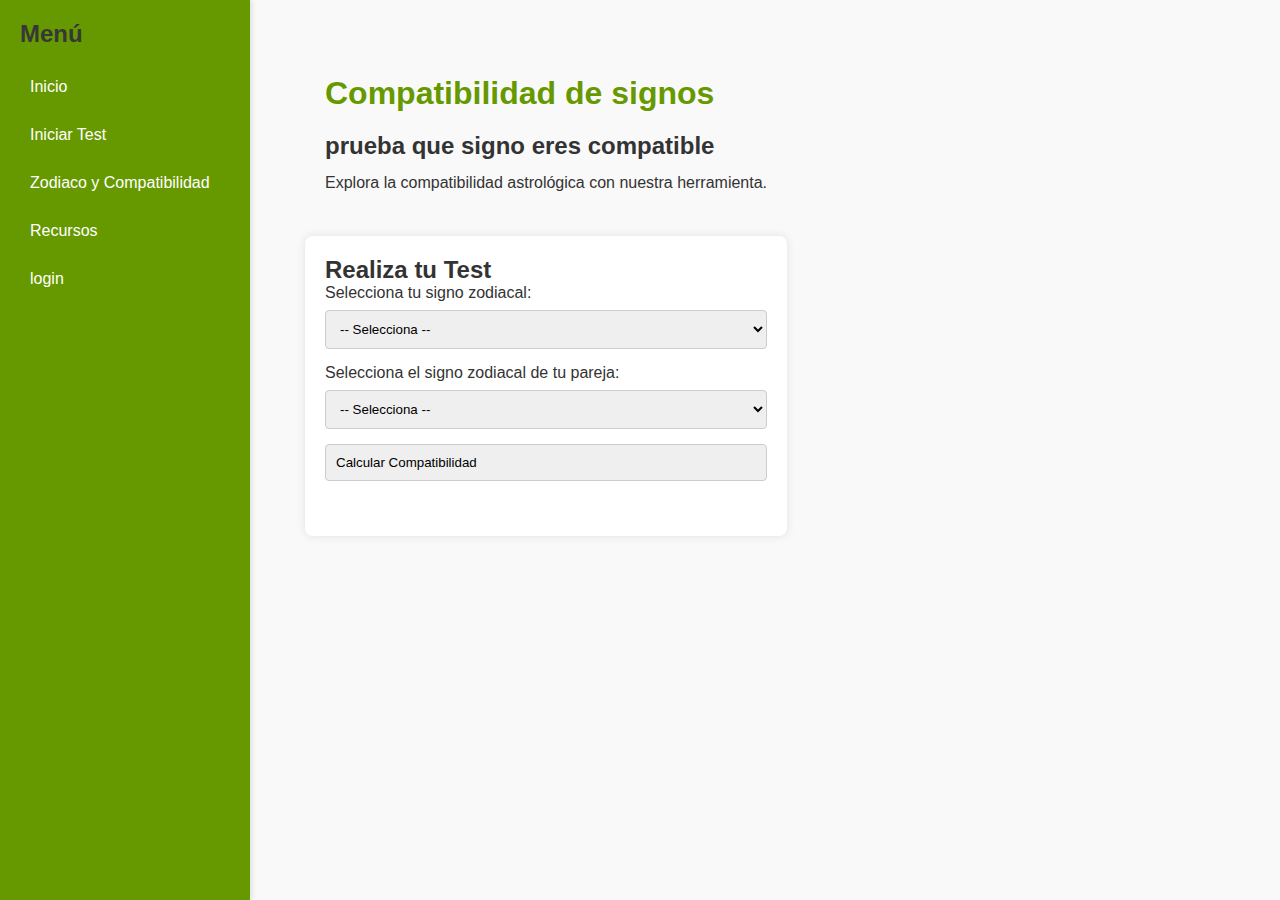
<file: index.html>
<!DOCTYPE html>
<html lang="es">
<head>
    <meta charset="UTF-8">
    <meta name="viewport" content="width=device-width, initial-scale=1.0">
    <title>Sinastría con Submenús</title>
    <link rel="stylesheet" href="styles.css">
</head>
<body>
    <div class="main-container">
        <!-- Barra Lateral -->
        <aside class="sidebar">
            <h2> <a class="menuu" href="index.html">Menú</a> </h2>
            <ul class="menu">
                <li>
                    <a href="#" class="submenu-toggle menu-p">Inicio</a>
                        <ul class="submenu">
                            <li><a href="introduccion.html">Introducción al test</a></li>
                            <li><a href="introduccion.html">Qué es la compatibilidad astrológica</a></li>
                            <li><a href="introduccion.html">Ejemplos de parejas famosas</a></li>
                            <li><a href="introduccion.html">Noticias de astrología</a></li>
                        </ul>
                </li>
                <li>
                    <a href="test.html" class="submenu-toggle menu-p">Iniciar Test</a>
                    <ul class="submenu">
                        <li><a href="test.html">Realizar Test</a></li>                        
                    </ul>
                </li>
                <!-- <li>
                    <a href="#" class="submenu-toggle menu-p">Resultados</a>
                    <ul class="submenu">
                        <li><a href="#resultados">Ver Resultados</a></li>
                    </ul>
                </li> -->
                <li>
                    <a href="#" class="submenu-toggle menu-p">Zodiaco y Compatibilidad</a>
                    <ul class="submenu">
                        <li><a href="#descripcion">Descripción de signos</a></li>
                        <li><a href="#combinaciones">Combinaciones comunes</a></li>
                        <li><a href="#elementos">Relación con elementos</a></li>
                        <li><a href="#tendencias">Tendencias astrológicas</a></li>
                    </ul>
                </li>
                <li>
                    <a href="#" class="submenu-toggle menu-p">Recursos</a>
                    <ul class="submenu">
                        <li><a href="recursos.html">Blogs de astrología</a></li>
                        <li><a href="recursos.html">Videos explicativos</a></li>
                        <li><a href="recursos.html">Libros recomendados</a></li>
                        <li><a href="recursos.html">Aplicaciones complementarias</a></li>
                    </ul>
                </li>
                <li>
                    <a href="login.html" 
                    class="menu-p"
                    >login</a>
                </li>
            </ul>
        </aside>

        <div class="contenedor-test">
        <section id="test">
            <!-- Contenido Principal -->
            <main class="content">
                <header>
                    <h1>Compatibilidad de signos</h1>
                </header>
                <section>
                    <h2>prueba que signo eres compatible</h2>
                    <p>Explora la compatibilidad astrológica con nuestra herramienta.</p>
                </section>
            </main>
            <div class="test-form">
                <h2>Realiza tu Test</h2>
                <label for="signoPropio">Selecciona tu signo zodiacal:</label>
                <select id="signoPropio">
                    <option value="">-- Selecciona --</option>
                    <option value="Aries">Aries</option>
                    <option value="Tauro">Tauro</option>
                    <option value="Géminis">Géminis</option>
                    <option value="Cáncer">Cáncer</option>
                    <option value="Leo">Leo</option>
                    <option value="Virgo">Virgo</option>
                    <option value="Libra">Libra</option>
                    <option value="Escorpio">Escorpio</option>
                    <option value="Sagitario">Sagitario</option>
                    <option value="Capricornio">Capricornio</option>
                    <option value="Acuario">Acuario</option>
                    <option value="Piscis">Piscis</option>
                </select>
    
                <label for="signoPareja">Selecciona el signo zodiacal de tu pareja:</label>
                <select id="signoPareja">
                    <option value="">-- Selecciona --</option>
                    <option value="Aries">Aries</option>
                    <option value="Tauro">Tauro</option>
                    <option value="Géminis">Géminis</option>
                    <option value="Cáncer">Cáncer</option>
                    <option value="Leo">Leo</option>
                    <option value="Virgo">Virgo</option>
                    <option value="Libra">Libra</option>
                    <option value="Escorpio">Escorpio</option>
                    <option value="Sagitario">Sagitario</option>
                    <option value="Capricornio">Capricornio</option>
                    <option value="Acuario">Acuario</option>
                    <option value="Piscis">Piscis</option>
                </select>
    
                <button onclick="calcularCompatibilidad()">Calcular Compatibilidad</button>
    
                <div id="resultado" class="results"></div>
            </div>
        </section>
        </div>
    </div>

    <script>
        // Lógica para mostrar/ocultar submenús
         document.querySelectorAll('.submenu-toggle').forEach(toggle => {
            toggle.addEventListener('click', event => {
                event.preventDefault();
                const submenu = toggle.nextElementSibling;
                submenu.classList.toggle('active');
            });
        });
    
    </script>
</body>
</html>
</file>
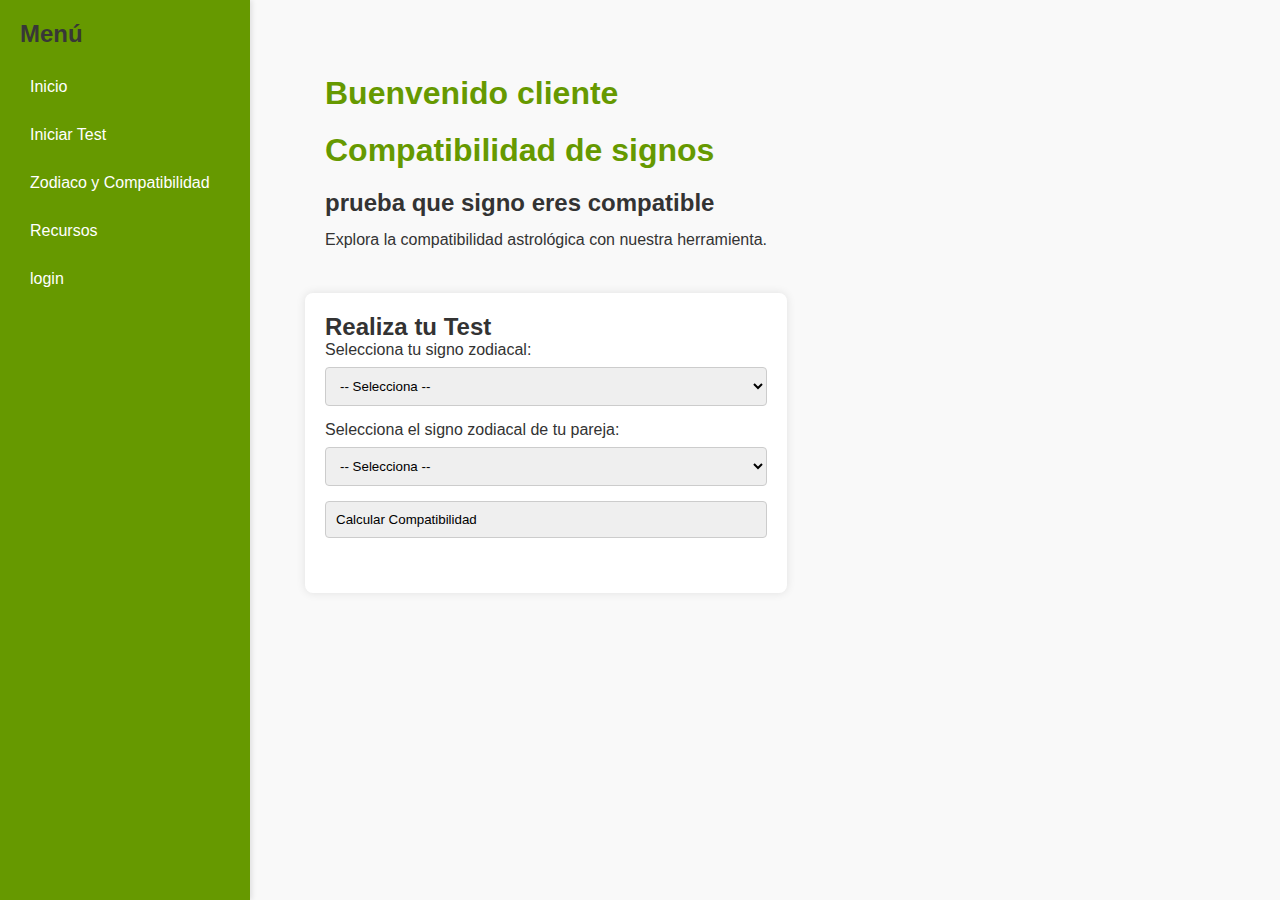
<file: cliente.html>
<!DOCTYPE html>
<html lang="es">
<head>
    <meta charset="UTF-8">
    <meta name="viewport" content="width=device-width, initial-scale=1.0">
    <title>Sinastría con Submenús</title>
    <link rel="stylesheet" href="styles.css">
</head>
<body>
    <div class="main-container">
        <!-- Barra Lateral -->
        <aside class="sidebar">
            <h2> <a class="menuu" href="index.html">Menú</a> </h2>
            <ul class="menu">
                <li>
                    <a href="#" class="submenu-toggle menu-p">Inicio</a>
                        <ul class="submenu">
                            <li><a href="introduccion.html">Introducción al test</a></li>
                            <li><a href="introduccion.html">Qué es la compatibilidad astrológica</a></li>
                            <li><a href="introduccion.html">Ejemplos de parejas famosas</a></li>
                            <li><a href="introduccion.html">Noticias de astrología</a></li>
                        </ul>
                </li>
                <li>
                    <a href="test.html" class="submenu-toggle menu-p">Iniciar Test</a>
                    <ul class="submenu">
                        <li><a href="test.html">Realizar Test</a></li>                        
                    </ul>
                </li>
                <!-- <li>
                    <a href="#" class="submenu-toggle menu-p">Resultados</a>
                    <ul class="submenu">
                        <li><a href="#resultados">Ver Resultados</a></li>
                    </ul>
                </li> -->
                <li>
                    <a href="#" class="submenu-toggle menu-p">Zodiaco y Compatibilidad</a>
                    <ul class="submenu">
                        <li><a href="#descripcion">Descripción de signos</a></li>
                        <li><a href="#combinaciones">Combinaciones comunes</a></li>
                        <li><a href="#elementos">Relación con elementos</a></li>
                        <li><a href="#tendencias">Tendencias astrológicas</a></li>
                    </ul>
                </li>
                <li>
                    <a href="#" class="submenu-toggle menu-p">Recursos</a>
                    <ul class="submenu">
                        <li><a href="recursos.html">Blogs de astrología</a></li>
                        <li><a href="recursos.html">Videos explicativos</a></li>
                        <li><a href="recursos.html">Libros recomendados</a></li>
                        <li><a href="recursos.html">Aplicaciones complementarias</a></li>
                    </ul>
                </li>
                <li>
                    
                    <a href="login.html" 
                    class="menu-p"
                    >login</a>

                    <!--
                    class="submenu-toggle menu-p"
                     <ul class="submenu">
                        <li><a href="login.html">Blogs de astrología</a></li>
                        <li><a href="login.html">Videos explicativos</a></li>
                        <li><a href="login.html">Libros recomendados</a></li>
                        <li><a href="login.html">Aplicaciones complementarias</a></li>
                    </ul> -->
                </li>
            </ul>
        </aside>

        <div class="contenedor-test">
        <section id="test">
            <!-- Contenido Principal -->
            <main class="content">
                <header>
                    <h1>Buenvenido cliente </h1>
                </header>
                <header>
                    <h1>Compatibilidad de signos</h1>
                </header>
                <section>
                    <h2>prueba que signo eres compatible</h2>
                    <p>Explora la compatibilidad astrológica con nuestra herramienta.</p>
                </section>
            </main>
            <div class="test-form">
                <h2>Realiza tu Test</h2>
                <label for="signoPropio">Selecciona tu signo zodiacal:</label>
                <select id="signoPropio">
                    <option value="">-- Selecciona --</option>
                    <option value="Aries">Aries</option>
                    <option value="Tauro">Tauro</option>
                    <option value="Géminis">Géminis</option>
                    <option value="Cáncer">Cáncer</option>
                    <option value="Leo">Leo</option>
                    <option value="Virgo">Virgo</option>
                    <option value="Libra">Libra</option>
                    <option value="Escorpio">Escorpio</option>
                    <option value="Sagitario">Sagitario</option>
                    <option value="Capricornio">Capricornio</option>
                    <option value="Acuario">Acuario</option>
                    <option value="Piscis">Piscis</option>
                </select>
    
                <label for="signoPareja">Selecciona el signo zodiacal de tu pareja:</label>
                <select id="signoPareja">
                    <option value="">-- Selecciona --</option>
                    <option value="Aries">Aries</option>
                    <option value="Tauro">Tauro</option>
                    <option value="Géminis">Géminis</option>
                    <option value="Cáncer">Cáncer</option>
                    <option value="Leo">Leo</option>
                    <option value="Virgo">Virgo</option>
                    <option value="Libra">Libra</option>
                    <option value="Escorpio">Escorpio</option>
                    <option value="Sagitario">Sagitario</option>
                    <option value="Capricornio">Capricornio</option>
                    <option value="Acuario">Acuario</option>
                    <option value="Piscis">Piscis</option>
                </select>
    
                <button onclick="calcularCompatibilidad()">Calcular Compatibilidad</button>
    
                <div id="resultado" class="results"></div>
            </div>
        </section>
        </div>
    </div>

    <script>
        // Lógica para mostrar/ocultar submenús
         document.querySelectorAll('.submenu-toggle').forEach(toggle => {
            toggle.addEventListener('click', event => {
                event.preventDefault();
                const submenu = toggle.nextElementSibling;
                submenu.classList.toggle('active');
            });
        });
    

        function mostrarPanelAdministrador() {
            document.body.innerHTML = `
              <h1>Panel de Administrador</h1>
              <table>
                <thead>
                  <tr>
                    <th>Usuario</th>
                    <th>Nombre</th>
                    <th>Email</th>
                    <th>Rol</th>
                    <th>Acciones</th>
                  </tr>
                </thead>
                <tbody>
                  ${usuarios.map((user, index) => `
                    <tr>
                      <td>${user.username}</td>
                      <td>${user.datos.nombre}</td>
                      <td>${user.datos.email}</td>
                      <td>${user.role}</td>
                      <td>
                        <button onclick="editarUsuario(${index})">Editar</button>
                        <button onclick="eliminarUsuario(${index})">Eliminar</button>
                      </td>
                    </tr>
                  `).join('')}
                </tbody>
              </table>
              <button onclick="agregarUsuario()">Agregar Usuario</button>
              <h2> <a class="menuu" href="index.html">Atras</a> </h2>
            `;
          }
    </script>
</body>
</html>
</file>
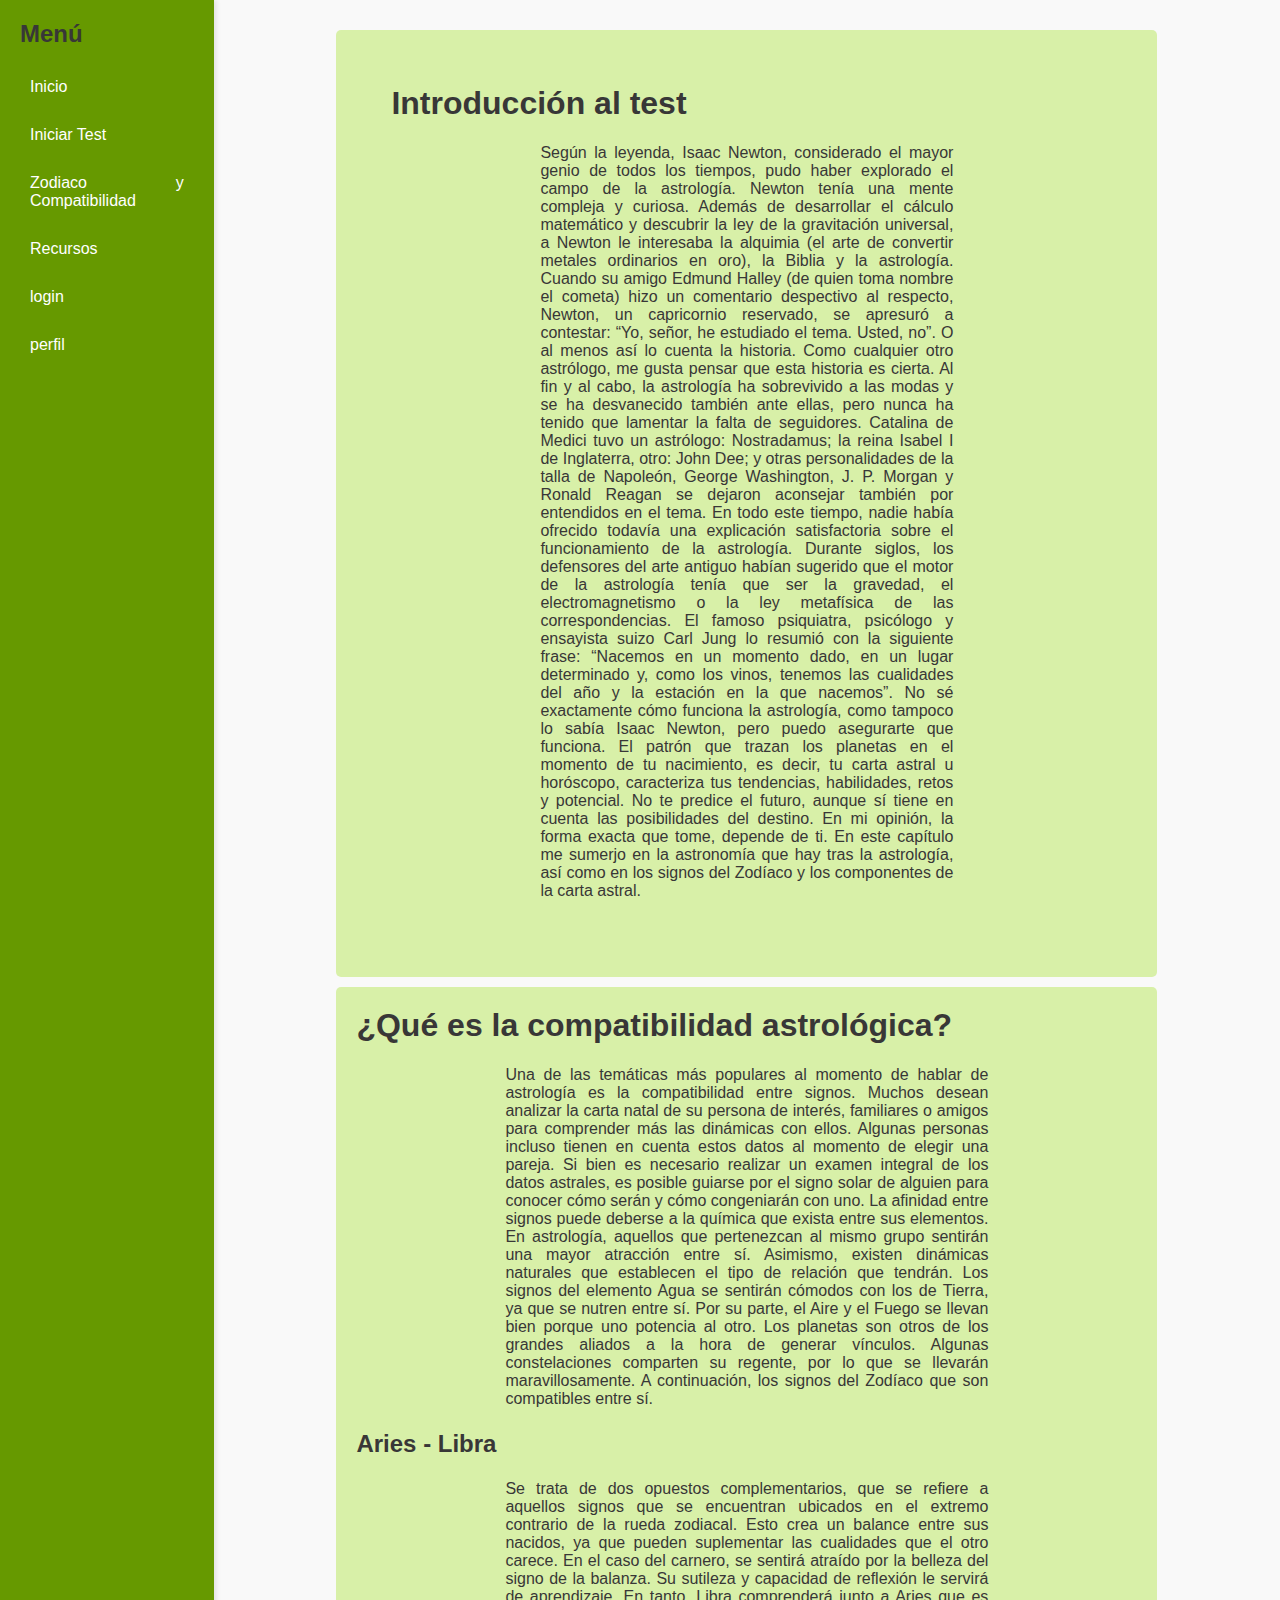
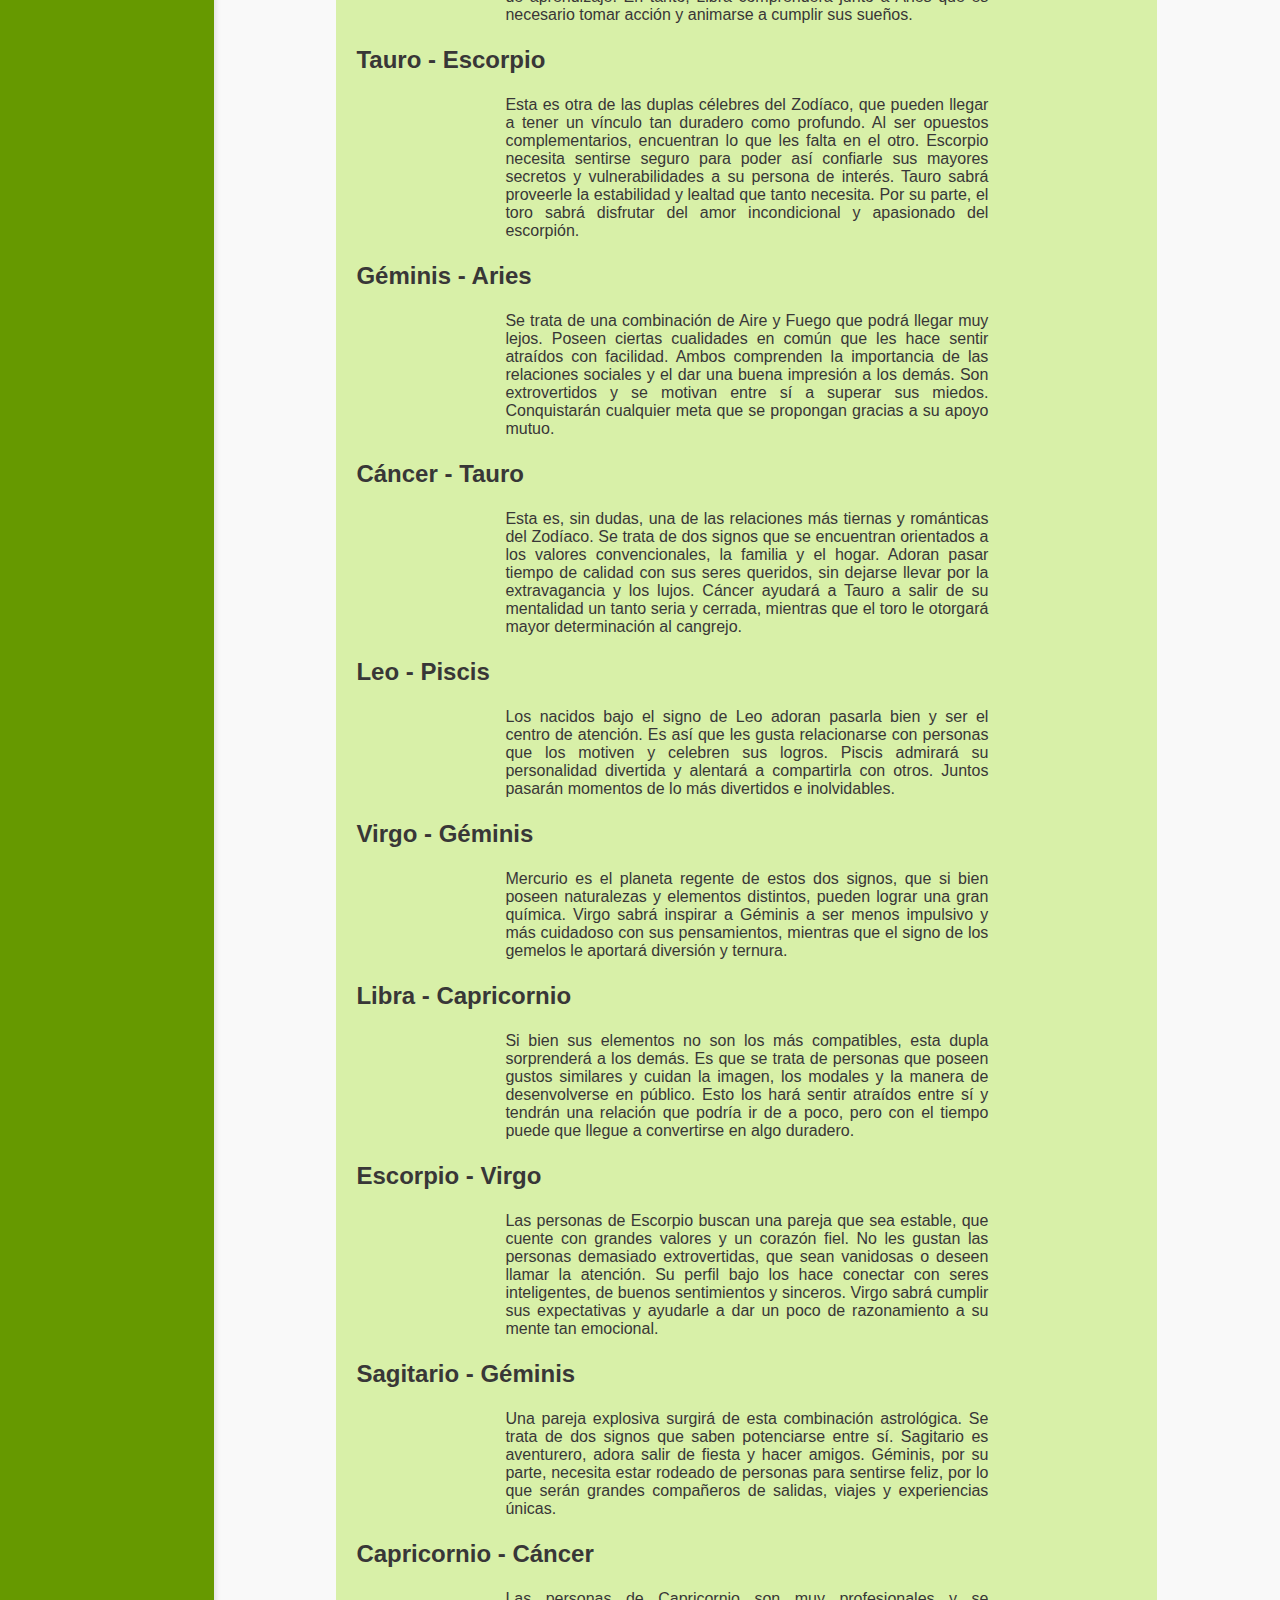
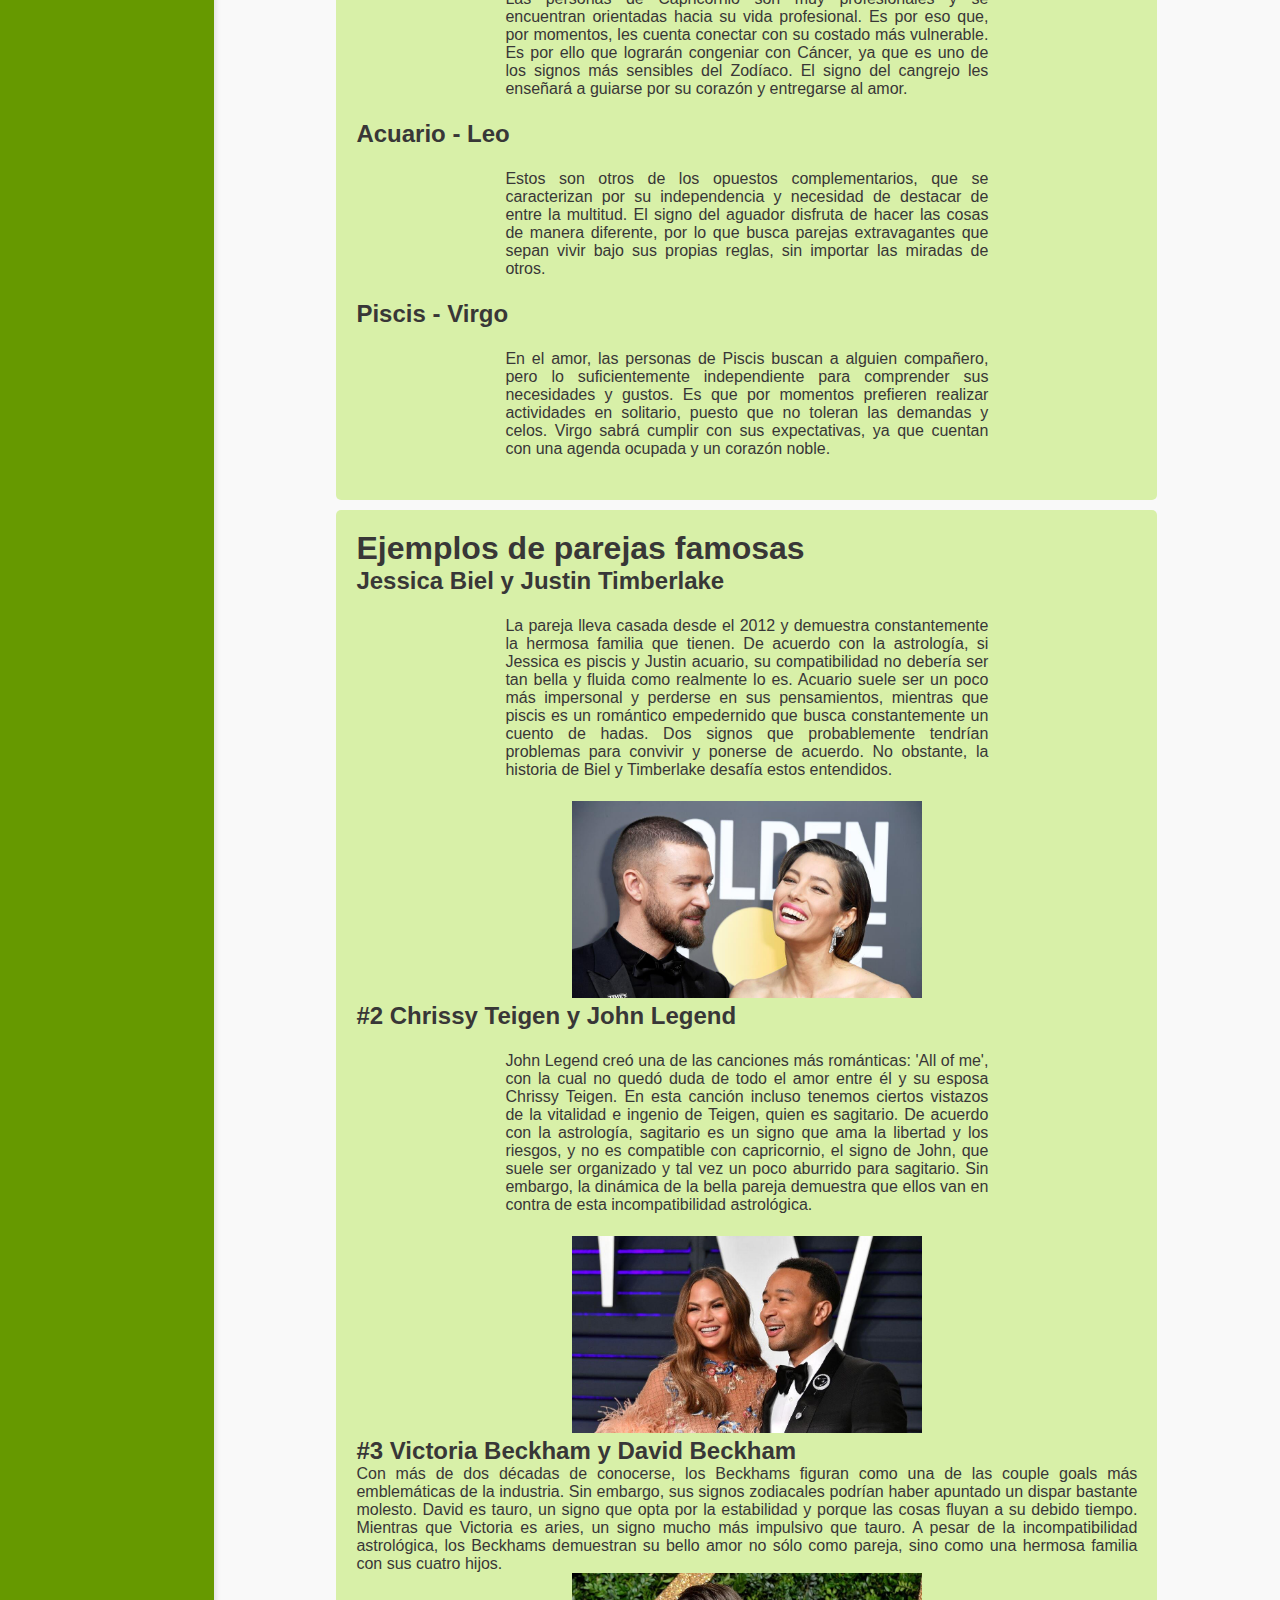
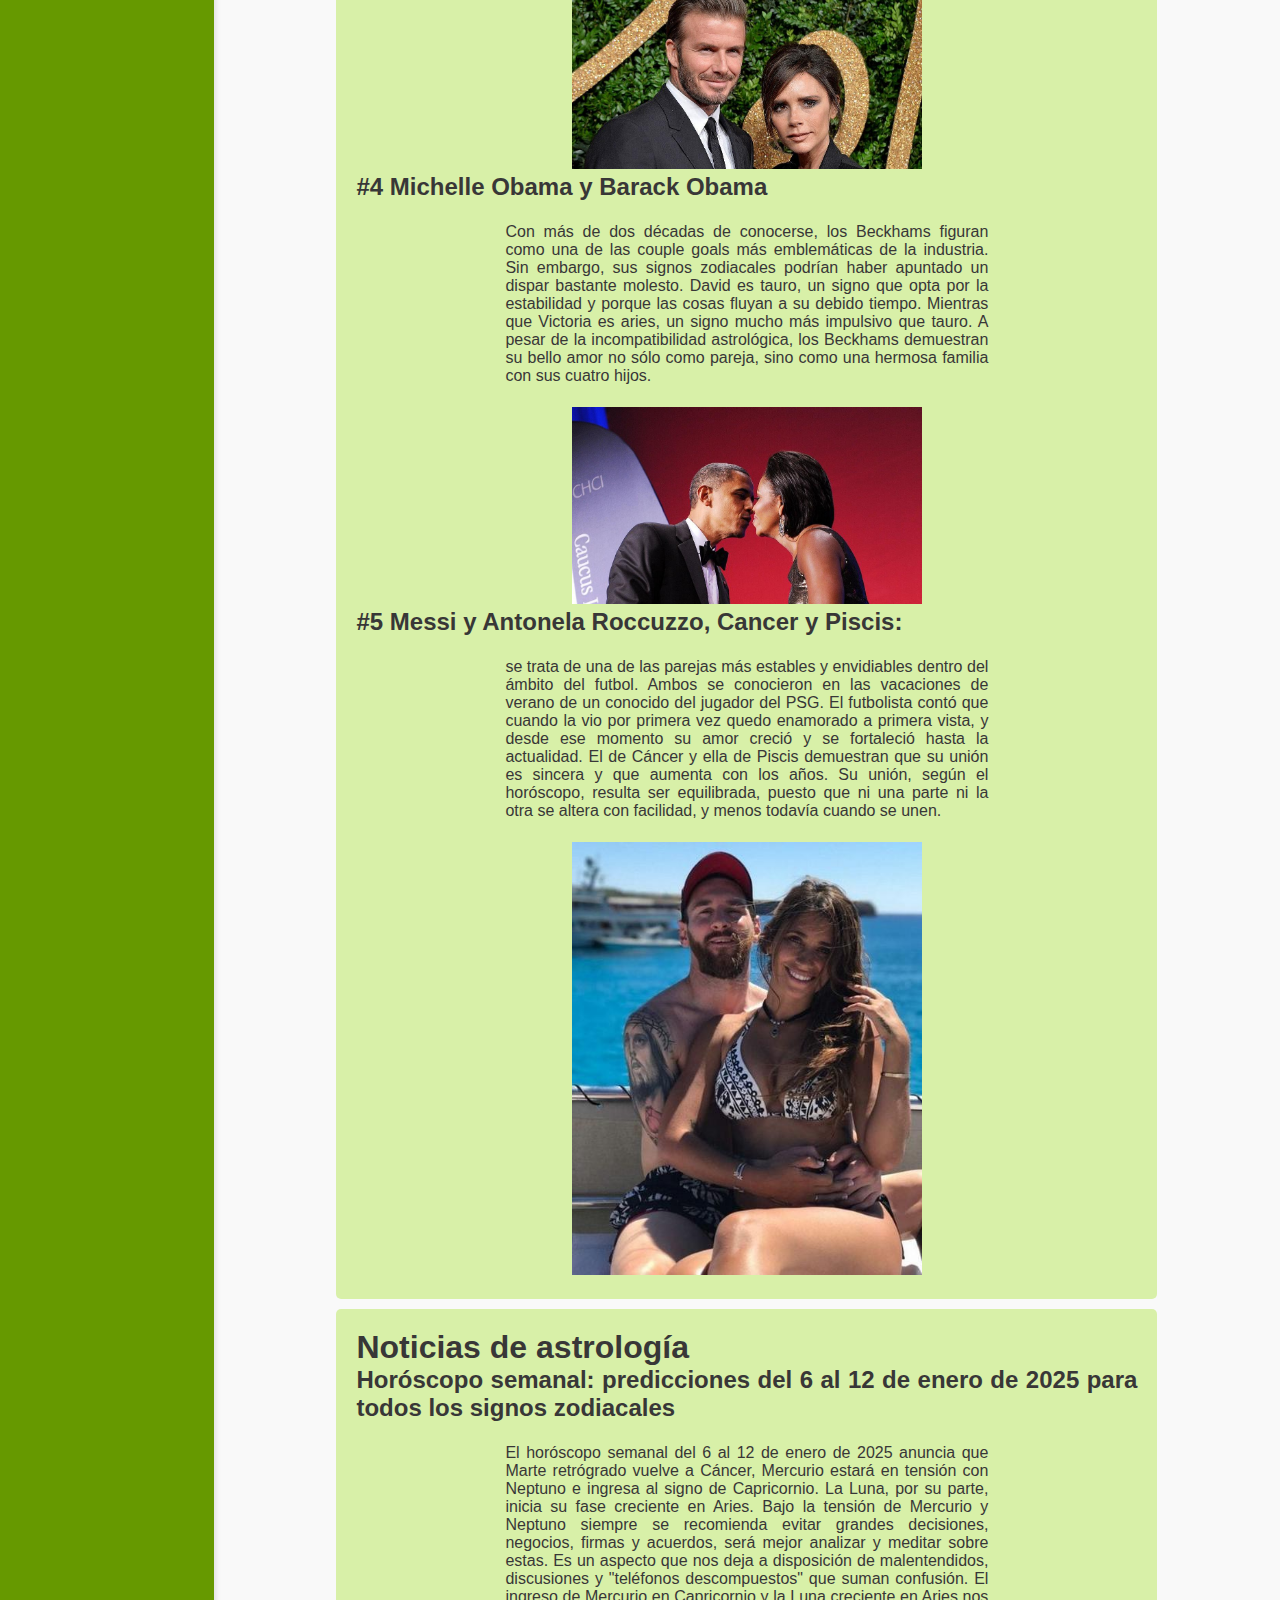
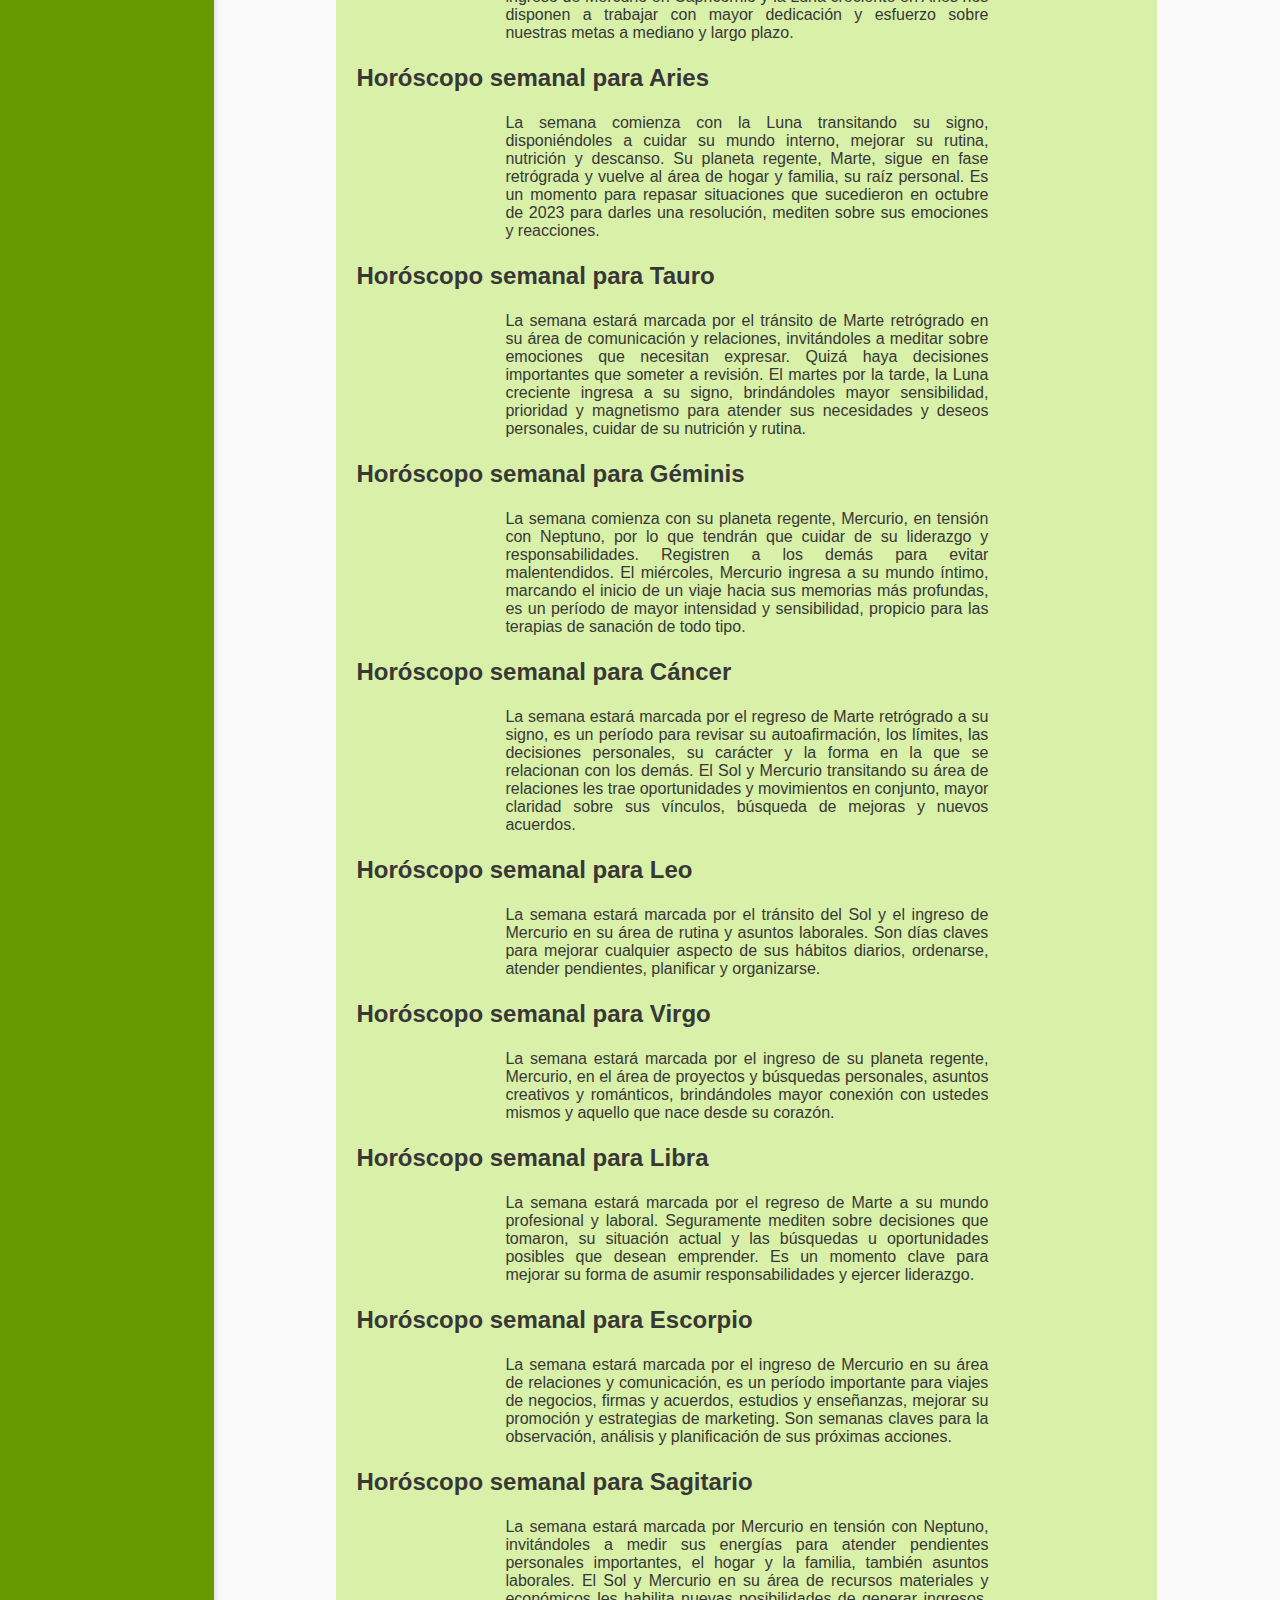
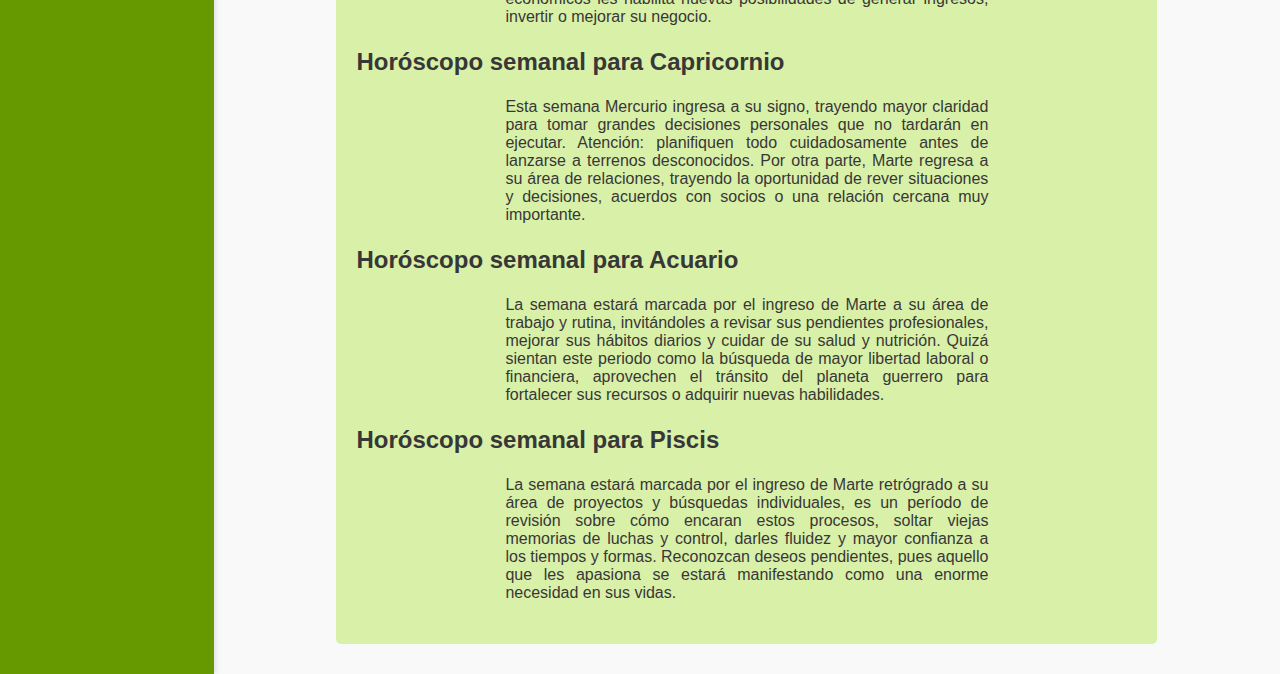
<file: introduccion.html>
<!DOCTYPE html>
<html lang="es">
<head>
    <meta charset="UTF-8">
    <meta name="viewport" content="width=device-width, initial-scale=1.0">
    <title>Sinastría con Submenús</title>
    <link rel="stylesheet" href="styles.css">
</head>
<body>
    <div class="main-container">
        <!-- Barra Lateral -->
        <aside class="sidebar">
            <h2> <a class="menuu" href="index.html">Menú</a> </h2>
            <ul class="menu">
                <li>
                    <a href="#" class="submenu-toggle menu-p">Inicio</a>
                        <ul class="submenu">
                            <li><a href="introduccion.html">Introducción al test</a></li>
                            <li><a href="#test">Qué es la compatibilidad astrológica</a></li>
                            <li><a href="#ejemplos">Ejemplos de parejas famosas</a></li>
                            <li><a href="#noticias">Noticias de astrología</a></li>
                        </ul>
                </li>
                <li>
                    <a href="test.html" class="submenu-toggle menu-p">Iniciar Test</a>
                    <ul class="submenu">
                        <li><a href="test.html">Realizar Test</a></li>                                               
                    </ul>
                </li>
                <!-- <li>
                    <a href="#" class="submenu-toggle menu-p">Resultados</a>
                    <ul class="submenu">
                        <li><a href="#resultados">Ver Resultados</a></li>                        
                    </ul>
                </li> -->
                <li>
                    <a href="#" class="submenu-toggle menu-p">Zodiaco y Compatibilidad</a>
                    <ul class="submenu">
                        <li><a href="#descripcion">Descripción de signos</a></li>
                        <li><a href="#combinaciones">Combinaciones comunes</a></li>
                        <li><a href="#elementos">Relación con elementos</a></li>
                        <li><a href="#tendencias">Tendencias astrológicas</a></li>
                    </ul>
                </li>
                <li>
                    <a href="#" class="submenu-toggle menu-p">Recursos</a>
                    <ul class="submenu">
                        <li><a href="recursos.html">Blogs de astrología</a></li>
                        <li><a href="recursos.html">Videos explicativos</a></li>
                        <li><a href="recursos.html">Libros recomendados</a></li>
                        <li><a href="recursos.html">Aplicaciones complementarias</a></li>
                    </ul>
                </li>
                <li>
                    <a href="login.html" 
                    class="menu-p"
                    >login</a>
                </li>
                <li>
                    <a href="perfil.html" 
                    class="menu-p"
                    >perfil</a>
                </li>
            </ul>
        </aside>

        
        <!-- Contenido Principal -->
        <!-- <section id="test">
            <main class="content">
                <header>
                    <h1>Compatibilidad de signos</h1>
                </header>
                <section>
                    <h2>prueba que signo eres compatible</h2>
                    <p>Explora la compatibilidad astrológica con nuestra herramienta.</p>
                </section>
            </main>
            <div class="test-form">
                <h2>Realiza tu Test</h2>
                <label for="signoPropio">Selecciona tu signo zodiacal:</label>
                <select id="signoPropio">
                    <option value="">-- Selecciona --</option>
                    <option value="Aries">Aries</option>
                    <option value="Tauro">Tauro</option>
                    <option value="Géminis">Géminis</option>
                    <option value="Cáncer">Cáncer</option>
                    <option value="Leo">Leo</option>
                    <option value="Virgo">Virgo</option>
                    <option value="Libra">Libra</option>
                    <option value="Escorpio">Escorpio</option>
                    <option value="Sagitario">Sagitario</option>
                    <option value="Capricornio">Capricornio</option>
                    <option value="Acuario">Acuario</option>
                    <option value="Piscis">Piscis</option>
                </select>
    
                <label for="signoPareja">Selecciona el signo zodiacal de tu pareja:</label>
                <select id="signoPareja">
                    <option value="">-- Selecciona --</option>
                    <option value="Aries">Aries</option>
                    <option value="Tauro">Tauro</option>
                    <option value="Géminis">Géminis</option>
                    <option value="Cáncer">Cáncer</option>
                    <option value="Leo">Leo</option>
                    <option value="Virgo">Virgo</option>
                    <option value="Libra">Libra</option>
                    <option value="Escorpio">Escorpio</option>
                    <option value="Sagitario">Sagitario</option>
                    <option value="Capricornio">Capricornio</option>
                    <option value="Acuario">Acuario</option>
                    <option value="Piscis">Piscis</option>
                </select>
    
                <button onclick="calcularCompatibilidad()">Calcular Compatibilidad</button>
    
                <div id="resultado" class="results"></div>
            </div>
        </section>
    </div> -->

    <div class="cont-introduccion"> 
        <div id="test" class="boxt test">
            <h1 class="title_cont intro"> Introducción al test  </h1>
            <p class="text-cont intro">Según la leyenda, Isaac Newton, considerado el mayor genio de todos los tiempos, 
                pudo haber explorado el campo de la astrología. Newton tenía una mente compleja y curiosa. 
                Además de desarrollar el cálculo matemático y descubrir la ley de la gravitación universal, 
                a Newton le interesaba la alquimia (el arte de convertir metales ordinarios en oro), la Biblia y 
                la astrología. Cuando su amigo Edmund Halley (de quien toma nombre el cometa) hizo un comentario despectivo al respecto, Newton, un capricornio reservado, se apresuró a contestar: “Yo, señor, he estudiado el tema. Usted, no”. O al menos así lo cuenta la historia. Como cualquier otro astrólogo, me gusta pensar que esta historia es cierta. Al fin y al cabo, la astrología ha sobrevivido a las modas y se ha desvanecido también ante ellas, pero nunca ha tenido que lamentar la falta de seguidores. Catalina de Medici tuvo un astrólogo: Nostradamus; la reina Isabel I de Inglaterra, otro: John Dee; y otras personalidades de la talla de Napoleón, George Washington, J. P. Morgan y Ronald Reagan se dejaron aconsejar también por entendidos en el tema. En todo este tiempo, nadie había ofrecido todavía una explicación satisfactoria sobre el funcionamiento de la astrología. Durante siglos, los defensores del arte antiguo habían sugerido que el motor de la astrología tenía que ser la gravedad, el electromagnetismo o la ley metafísica de las correspondencias. El famoso psiquiatra, psicólogo y ensayista suizo Carl Jung lo resumió con la siguiente frase: “Nacemos en un momento dado, en un lugar determinado y, como los vinos, tenemos las cualidades del año y la estación en la que nacemos”. No sé exactamente cómo funciona la astrología, como tampoco lo sabía Isaac Newton, pero puedo asegurarte que funciona. El patrón que trazan los planetas en el momento de tu nacimiento, es decir, tu carta astral u horóscopo, caracteriza tus tendencias, habilidades, retos y potencial. No te predice el futuro, aunque sí tiene en cuenta las posibilidades del destino. En mi opinión, la forma exacta que tome, depende de ti. En este capítulo me sumerjo en la astronomía que hay tras la astrología, así como en los signos del Zodíaco y los componentes de la carta astral.</p>
        </div>
        <div id="compatibilidad" class="boxt compatibilidad">
            <h1 class="title_cont intro"> ¿Qué es la compatibilidad astrológica?  </h1>
            <p class="text-cont intro">Una de las temáticas más populares al momento de hablar de astrología es la compatibilidad entre signos. Muchos desean analizar la carta natal de su persona de interés, familiares o amigos para comprender más las dinámicas con ellos. Algunas personas incluso tienen en cuenta estos datos al momento de elegir una pareja. Si bien es necesario realizar un examen integral de los datos astrales, es posible guiarse por el signo solar de alguien para conocer cómo serán y cómo congeniarán con uno.
                La afinidad entre signos puede deberse a la química que exista entre sus elementos. En astrología, aquellos que pertenezcan al mismo grupo sentirán una mayor atracción entre sí. Asimismo, existen dinámicas naturales que establecen el tipo de relación que tendrán. Los signos del elemento Agua se sentirán cómodos con los de Tierra, ya que se nutren entre sí. Por su parte, el Aire y el Fuego se llevan bien porque uno potencia al otro.
                Los planetas son otros de los grandes aliados a la hora de generar vínculos. Algunas constelaciones comparten su regente, por lo que se llevarán maravillosamente.
                A continuación, los signos del Zodíaco que son compatibles entre sí.
            </p>
            
            
            <!-- <p> -->

                <h2>Aries - Libra</h2>
                <p class="text-cont">
                    Se trata de dos opuestos complementarios, que se refiere a aquellos signos que se encuentran ubicados en el extremo contrario de la rueda zodiacal. Esto crea un balance entre sus nacidos, ya que pueden suplementar las cualidades que el otro carece. En el caso del carnero, se sentirá atraído por la belleza del signo de la balanza. Su sutileza y capacidad de reflexión le servirá de aprendizaje. En tanto, Libra comprenderá junto a Aries que es necesario tomar acción y animarse a cumplir sus sueños.
                </p>
                <h2>Tauro - Escorpio</h2>
                <p class="text-cont">Esta es otra de las duplas célebres del Zodíaco, que pueden llegar a tener un vínculo tan duradero como profundo. Al ser opuestos complementarios, encuentran lo que les falta en el otro. Escorpio necesita sentirse seguro para poder así confiarle sus mayores secretos y vulnerabilidades a su persona de interés. Tauro sabrá proveerle la estabilidad y lealtad que tanto necesita. Por su parte, el toro sabrá disfrutar del amor incondicional y apasionado del escorpión.</p>
                <h2>Géminis - Aries</h2>
                <p class="text-cont">Se trata de una combinación de Aire y Fuego que podrá llegar muy lejos. Poseen ciertas cualidades en común que les hace sentir atraídos con facilidad. Ambos comprenden la importancia de las relaciones sociales y el dar una buena impresión a los demás. Son extrovertidos y se motivan entre sí a superar sus miedos. Conquistarán cualquier meta que se propongan gracias a su apoyo mutuo.</p>
                <h2>Cáncer - Tauro</h2>
                <p class="text-cont">Esta es, sin dudas, una de las relaciones más tiernas y románticas del Zodíaco. Se trata de dos signos que se encuentran orientados a los valores convencionales, la familia y el hogar. Adoran pasar tiempo de calidad con sus seres queridos, sin dejarse llevar por la extravagancia y los lujos. Cáncer ayudará a Tauro a salir de su mentalidad un tanto seria y cerrada, mientras que el toro le otorgará mayor determinación al cangrejo.</p>
                <h2>Leo - Piscis</h2>
                <p class="text-cont">Los nacidos bajo el signo de Leo adoran pasarla bien y ser el centro de atención. Es así que les gusta relacionarse con personas que los motiven y celebren sus logros. Piscis admirará su personalidad divertida y alentará a compartirla con otros. Juntos pasarán momentos de lo más divertidos e inolvidables.</p>
                <h2>Virgo - Géminis</h2>
                <p class="text-cont">Mercurio es el planeta regente de estos dos signos, que si bien poseen naturalezas y elementos distintos, pueden lograr una gran química. Virgo sabrá inspirar a Géminis a ser menos impulsivo y más cuidadoso con sus pensamientos, mientras que el signo de los gemelos le aportará diversión y ternura.</p>
                <h2>Libra - Capricornio</h2>
                <p class="text-cont">Si bien sus elementos no son los más compatibles, esta dupla sorprenderá a los demás. Es que se trata de personas que poseen gustos similares y cuidan la imagen, los modales y la manera de desenvolverse en público. Esto los hará sentir atraídos entre sí y tendrán una relación que podría ir de a poco, pero con el tiempo puede que llegue a convertirse en algo duradero.</p>
                <h2>Escorpio - Virgo</h2>
                <p class="text-cont">Las personas de Escorpio buscan una pareja que sea estable, que cuente con grandes valores y un corazón fiel. No les gustan las personas demasiado extrovertidas, que sean vanidosas o deseen llamar la atención. Su perfil bajo los hace conectar con seres inteligentes, de buenos sentimientos y sinceros. Virgo sabrá cumplir sus expectativas y ayudarle a dar un poco de razonamiento a su mente tan emocional.</p>
                <h2>Sagitario - Géminis</h2>
                <p class="text-cont">Una pareja explosiva surgirá de esta combinación astrológica. Se trata de dos signos que saben potenciarse entre sí. Sagitario es aventurero, adora salir de fiesta y hacer amigos. Géminis, por su parte, necesita estar rodeado de personas para sentirse feliz, por lo que serán grandes compañeros de salidas, viajes y experiencias únicas.</p>
                <h2>Capricornio - Cáncer</h2>
                <p class="text-cont">Las personas de Capricornio son muy profesionales y se encuentran orientadas hacia su vida profesional. Es por eso que, por momentos, les cuenta conectar con su costado más vulnerable. Es por ello que lograrán congeniar con Cáncer, ya que es uno de los signos más sensibles del Zodíaco. El signo del cangrejo les enseñará a guiarse por su corazón y entregarse al amor.</p>
                <h2>Acuario - Leo</h2>
                <p class="text-cont">Estos son otros de los opuestos complementarios, que se caracterizan por su independencia y necesidad de destacar de entre la multitud. El signo del aguador disfruta de hacer las cosas de manera diferente, por lo que busca parejas extravagantes que sepan vivir bajo sus propias reglas, sin importar las miradas de otros.    </p>
                <h2>Piscis - Virgo</h2>
                <p class="text-cont">En el amor, las personas de Piscis buscan a alguien compañero, pero lo suficientemente independiente para comprender sus necesidades y gustos. Es que por momentos prefieren realizar actividades en solitario, puesto que no toleran las demandas y celos. Virgo sabrá cumplir con sus expectativas, ya que cuentan con una agenda ocupada y un corazón noble.</p>
                
            <!-- </p> -->
        </div>
        <div id="ejemplos" class="boxt ejemplos">
            <h1>Ejemplos de parejas famosas</h1>
            <h2> Jessica Biel y Justin Timberlake </h2>
            <p class="text-cont">
            La pareja lleva casada desde el 2012 y demuestra constantemente la hermosa familia que tienen. De acuerdo con la astrología, si Jessica es piscis y Justin acuario, su compatibilidad no debería ser tan bella y fluida como realmente lo es.
                Acuario suele ser un poco más impersonal y perderse en sus pensamientos, mientras que piscis es un romántico empedernido que busca constantemente un cuento de hadas.
                Dos signos que probablemente tendrían problemas para convivir y ponerse de acuerdo. No obstante, la historia de Biel y Timberlake desafía estos entendidos.
            </p>
            <img class="imagen-intro" src="img/1.jpg" alt="Jessica Biel y Justin Timberlake">
            
            
            <h2>#2 Chrissy Teigen y John Legend</h2>
            <p class="text-cont">
            John Legend creó una de las canciones más románticas: 'All of me', con la cual no quedó duda de todo el amor entre él y su esposa Chrissy Teigen. En esta canción incluso tenemos ciertos vistazos de la vitalidad e ingenio de Teigen, quien es sagitario.
            De acuerdo con la astrología, sagitario es un signo que ama la libertad y los riesgos, y no es compatible con capricornio, el signo de John, que suele ser organizado y tal vez un poco aburrido para sagitario.
            Sin embargo, la dinámica de la bella pareja demuestra que ellos van en contra de esta incompatibilidad astrológica.
            </p>
            <img class="imagen-intro" src="img/2.jpg" alt="Chrissy Teigen y John Legend">
            
            
            <h2>#3 Victoria Beckham y David Beckham</h2>
            <p>Con más de dos décadas de conocerse, los Beckhams figuran como una de las couple goals más emblemáticas de la industria. Sin embargo, sus signos zodiacales podrían haber apuntado un dispar bastante molesto.
                David es tauro, un signo que opta por la estabilidad y porque las cosas fluyan a su debido tiempo. Mientras que Victoria es aries, un signo mucho más impulsivo que tauro.
                A pesar de la incompatibilidad astrológica, los Beckhams demuestran su bello amor no sólo como pareja, sino como una hermosa familia con sus cuatro hijos.
            </p>
            <img class="imagen-intro" src="img/3.jpg" alt="Victoria Beckham y David Beckham">

            <h2>#4 Michelle Obama y Barack Obama</h2>
            <p class="text-cont">
                Con más de dos décadas de conocerse, los Beckhams figuran como una de las couple goals más emblemáticas de la industria. Sin embargo, sus signos zodiacales podrían haber apuntado un dispar bastante molesto.
            David es tauro, un signo que opta por la estabilidad y porque las cosas fluyan a su debido tiempo. Mientras que Victoria es aries, un signo mucho más impulsivo que tauro.
            A pesar de la incompatibilidad astrológica, los Beckhams demuestran su bello amor no sólo como pareja, sino como una hermosa familia con sus cuatro hijos.
            </p>
            <img class="imagen-intro" src="img/4.jpg" alt="Michelle Obama y Barack Obama">

            <h2>#5 Messi y Antonela Roccuzzo, Cancer y Piscis:</h2>
            <p class="text-cont">
                se trata de una de las parejas más estables y envidiables dentro del ámbito del futbol. Ambos se conocieron en las vacaciones de verano de un conocido del jugador del PSG. El futbolista contó que cuando la vio por primera vez quedo enamorado a primera vista, y desde ese momento su amor creció y se fortaleció hasta la actualidad. El de Cáncer y ella de Piscis demuestran que su unión es sincera y que aumenta con los años. Su unión, según el horóscopo, resulta ser equilibrada, puesto que ni una parte ni la otra se altera con facilidad, y menos todavía cuando se unen.
            </p>
            <img class="imagen-intro" src="img/5.jpg" alt="Messi y Antonela Roccuzzo, Cancer y Piscis">

            

        </div>
        <div id="noticias" class="boxt noticias">
            <h1>Noticias de astrología</h1>
            <h2>Horóscopo semanal: predicciones del 6 al 12 de enero de 2025 para todos los signos zodiacales</h2>
            <p class="text-cont">
                El horóscopo semanal del 6 al 12 de enero de 2025 anuncia que Marte retrógrado vuelve a Cáncer, Mercurio estará en tensión con Neptuno e ingresa al signo de Capricornio. La Luna, por su parte, inicia su fase creciente en Aries.
            Bajo la tensión de Mercurio y Neptuno siempre se recomienda evitar grandes decisiones, negocios, firmas y acuerdos, será mejor analizar y meditar sobre estas. Es un aspecto que nos deja a disposición de malentendidos, discusiones y "teléfonos descompuestos" que suman confusión.
            El ingreso de Mercurio en Capricornio y la Luna creciente en Aries nos disponen a trabajar con mayor dedicación y esfuerzo sobre nuestras metas a mediano y largo plazo.
            </p>
            <h2>Horóscopo semanal para Aries</h2>
            <p class="text-cont">
                La semana comienza con la Luna transitando su signo, disponiéndoles a cuidar su mundo interno, mejorar su rutina, nutrición y descanso. Su planeta regente, Marte, sigue en fase retrógrada y vuelve al área de hogar y familia, su raíz personal. Es un momento para repasar situaciones que sucedieron en octubre de 2023 para darles una resolución, mediten sobre sus emociones y reacciones.
            </p>
            <h2>Horóscopo semanal para Tauro</h2>
            <p class="text-cont">
                La semana estará marcada por el tránsito de Marte retrógrado en su área de comunicación y relaciones, invitándoles a meditar sobre emociones que necesitan expresar. Quizá haya decisiones importantes que someter a revisión. El martes por la tarde, la Luna creciente ingresa a su signo, brindándoles mayor sensibilidad, prioridad y magnetismo para atender sus necesidades y deseos personales, cuidar de su nutrición y rutina.
            </p>
            <h2>Horóscopo semanal para Géminis</h2>
            <p class="text-cont">
                La semana comienza con su planeta regente, Mercurio, en tensión con Neptuno, por lo que tendrán que cuidar de su liderazgo y responsabilidades. Registren a los demás para evitar malentendidos. El miércoles, Mercurio ingresa a su mundo íntimo, marcando el inicio de un viaje hacia sus memorias más profundas, es un período de mayor intensidad y sensibilidad, propicio para las terapias de sanación de todo tipo.
            </p>
            <h2>Horóscopo semanal para Cáncer</h2>
            <p class="text-cont">
                La semana estará marcada por el regreso de Marte retrógrado a su signo, es un período para revisar su autoafirmación, los límites, las decisiones personales, su carácter y la forma en la que se relacionan con los demás. El Sol y Mercurio transitando su área de relaciones les trae oportunidades y movimientos en conjunto, mayor claridad sobre sus vínculos, búsqueda de mejoras y nuevos acuerdos.
            </p>
            <h2>Horóscopo semanal para Leo</h2>
            <p class="text-cont">
                La semana estará marcada por el tránsito del Sol y el ingreso de Mercurio en su área de rutina y asuntos laborales. Son días claves para mejorar cualquier aspecto de sus hábitos diarios, ordenarse, atender pendientes, planificar y organizarse.
            </p>
            <h2>Horóscopo semanal para Virgo</h2>
            <p class="text-cont">
                La semana estará marcada por el ingreso de su planeta regente, Mercurio, en el área de proyectos y búsquedas personales, asuntos creativos y románticos, brindándoles mayor conexión con ustedes mismos y aquello que nace desde su corazón.
            </p>
            <h2>Horóscopo semanal para Libra</h2>
            <p class="text-cont">
                La semana estará marcada por el regreso de Marte a su mundo profesional y laboral. Seguramente mediten sobre decisiones que tomaron, su situación actual y las búsquedas u oportunidades posibles que desean emprender. Es un momento clave para mejorar su forma de asumir responsabilidades y ejercer liderazgo.
            </p>
            <h2>Horóscopo semanal para Escorpio</h2>
            <p class="text-cont">
                La semana estará marcada por el ingreso de Mercurio en su área de relaciones y comunicación, es un período importante para viajes de negocios, firmas y acuerdos, estudios y enseñanzas, mejorar su promoción y estrategias de marketing. Son semanas claves para la observación, análisis y planificación de sus próximas acciones.
            </p>
            <h2>Horóscopo semanal para Sagitario</h2>
            <p class="text-cont"> 
                La semana estará marcada por Mercurio en tensión con Neptuno, invitándoles a medir sus energías para atender pendientes personales importantes, el hogar y la familia, también asuntos laborales. El Sol y Mercurio en su área de recursos materiales y económicos les habilita nuevas posibilidades de generar ingresos, invertir o mejorar su negocio.
            </p>
            <h2>Horóscopo semanal para Capricornio</h2>
            <p class="text-cont"> 
                Esta semana Mercurio ingresa a su signo, trayendo mayor claridad para tomar grandes decisiones personales que no tardarán en ejecutar. Atención: planifiquen todo cuidadosamente antes de lanzarse a terrenos desconocidos. Por otra parte, Marte regresa a su área de relaciones, trayendo la oportunidad de rever situaciones y decisiones, acuerdos con socios o una relación cercana muy importante.
            </p>
            <h2>Horóscopo semanal para Acuario</h2>
            <p class="text-cont"> 
                La semana estará marcada por el ingreso de Marte a su área de trabajo y rutina, invitándoles a revisar sus pendientes profesionales, mejorar sus hábitos diarios y cuidar de su salud y nutrición. Quizá sientan este periodo como la búsqueda de mayor libertad laboral o financiera, aprovechen el tránsito del planeta guerrero para fortalecer sus recursos o adquirir nuevas habilidades.
            </p>
            <h2>Horóscopo semanal para Piscis</h2>
            <p class="text-cont"> 
                La semana estará marcada por el ingreso de Marte retrógrado a su área de proyectos y búsquedas individuales, es un período de revisión sobre cómo encaran estos procesos, soltar viejas memorias de luchas y control, darles fluidez y mayor confianza a los tiempos y formas. Reconozcan deseos pendientes, pues aquello que les apasiona se estará manifestando como una enorme necesidad en sus vidas.
            </p>



        </div>
    </div>
</body>
<script>
    // Lógica para mostrar/ocultar submenús
     document.querySelectorAll('.submenu-toggle').forEach(toggle => {
        toggle.addEventListener('click', event => {
            event.preventDefault();
            const submenu = toggle.nextElementSibling;
            submenu.classList.toggle('active');
        });
    });
</script>   
</html>
</file>
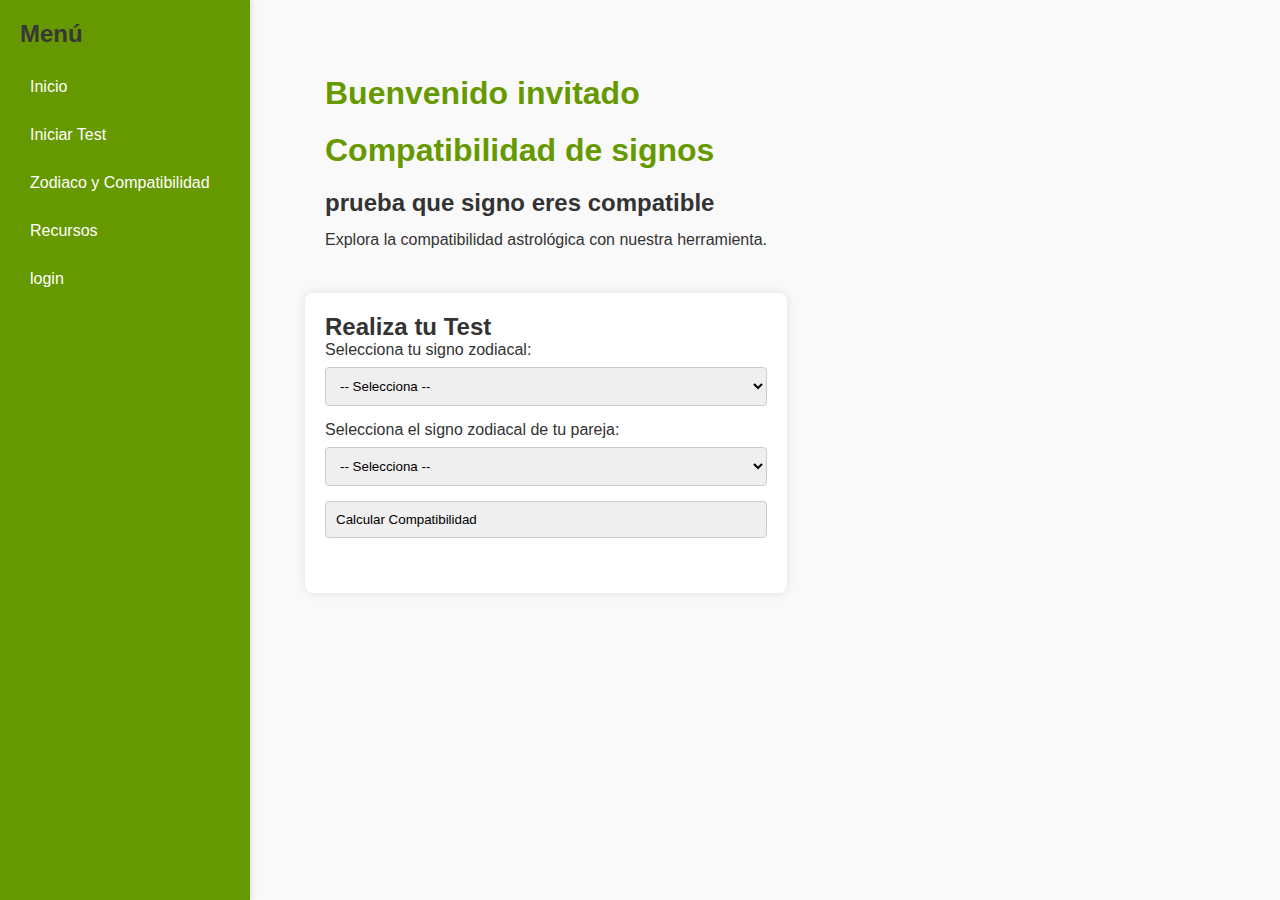
<file: invitado.html>
<!DOCTYPE html>
<html lang="es">
<head>
    <meta charset="UTF-8">
    <meta name="viewport" content="width=device-width, initial-scale=1.0">
    <title>Sinastría con Submenús</title>
    <link rel="stylesheet" href="styles.css">
</head>
<body>
    <div class="main-container">
        <!-- Barra Lateral -->
        <aside class="sidebar">
            <h2> <a class="menuu" href="index.html">Menú</a> </h2>
            <ul class="menu">
                <li>
                    <a href="#" class="submenu-toggle menu-p">Inicio</a>
                        <ul class="submenu">
                            <li><a href="introduccion.html">Introducción al test</a></li>
                            <li><a href="introduccion.html">Qué es la compatibilidad astrológica</a></li>
                            <li><a href="introduccion.html">Ejemplos de parejas famosas</a></li>
                            <li><a href="introduccion.html">Noticias de astrología</a></li>
                        </ul>
                </li>
                <li>
                    <a href="test.html" class="submenu-toggle menu-p">Iniciar Test</a>
                    <ul class="submenu">
                        <li><a href="test.html">Realizar Test</a></li>                        
                    </ul>
                </li>
                <!-- <li>
                    <a href="#" class="submenu-toggle menu-p">Resultados</a>
                    <ul class="submenu">
                        <li><a href="#resultados">Ver Resultados</a></li>
                    </ul>
                </li> -->
                <li>
                    <a href="#" class="submenu-toggle menu-p">Zodiaco y Compatibilidad</a>
                    <ul class="submenu">
                        <li><a href="#descripcion">Descripción de signos</a></li>
                        <li><a href="#combinaciones">Combinaciones comunes</a></li>
                        <li><a href="#elementos">Relación con elementos</a></li>
                        <li><a href="#tendencias">Tendencias astrológicas</a></li>
                    </ul>
                </li>
                <li>
                    <a href="#" class="submenu-toggle menu-p">Recursos</a>
                    <ul class="submenu">
                        <li><a href="recursos.html">Blogs de astrología</a></li>
                        <li><a href="recursos.html">Videos explicativos</a></li>
                        <li><a href="recursos.html">Libros recomendados</a></li>
                        <li><a href="recursos.html">Aplicaciones complementarias</a></li>
                    </ul>
                </li>
                <li>
                    
                    <a href="login.html" 
                    class="menu-p"
                    >login</a>

                    <!--
                    class="submenu-toggle menu-p"
                     <ul class="submenu">
                        <li><a href="login.html">Blogs de astrología</a></li>
                        <li><a href="login.html">Videos explicativos</a></li>
                        <li><a href="login.html">Libros recomendados</a></li>
                        <li><a href="login.html">Aplicaciones complementarias</a></li>
                    </ul> -->
                </li>
            </ul>
        </aside>

        <div class="contenedor-test">
        <section id="test">
            <!-- Contenido Principal -->
            <main class="content">
                <header>
                    <h1>Buenvenido invitado </h1>
                </header>
                <header>
                    <h1>Compatibilidad de signos</h1>
                </header>
                <section>
                    <h2>prueba que signo eres compatible</h2>
                    <p>Explora la compatibilidad astrológica con nuestra herramienta.</p>
                </section>
            </main>
            <div class="test-form">
                <h2>Realiza tu Test</h2>
                <label for="signoPropio">Selecciona tu signo zodiacal:</label>
                <select id="signoPropio">
                    <option value="">-- Selecciona --</option>
                    <option value="Aries">Aries</option>
                    <option value="Tauro">Tauro</option>
                    <option value="Géminis">Géminis</option>
                    <option value="Cáncer">Cáncer</option>
                    <option value="Leo">Leo</option>
                    <option value="Virgo">Virgo</option>
                    <option value="Libra">Libra</option>
                    <option value="Escorpio">Escorpio</option>
                    <option value="Sagitario">Sagitario</option>
                    <option value="Capricornio">Capricornio</option>
                    <option value="Acuario">Acuario</option>
                    <option value="Piscis">Piscis</option>
                </select>
    
                <label for="signoPareja">Selecciona el signo zodiacal de tu pareja:</label>
                <select id="signoPareja">
                    <option value="">-- Selecciona --</option>
                    <option value="Aries">Aries</option>
                    <option value="Tauro">Tauro</option>
                    <option value="Géminis">Géminis</option>
                    <option value="Cáncer">Cáncer</option>
                    <option value="Leo">Leo</option>
                    <option value="Virgo">Virgo</option>
                    <option value="Libra">Libra</option>
                    <option value="Escorpio">Escorpio</option>
                    <option value="Sagitario">Sagitario</option>
                    <option value="Capricornio">Capricornio</option>
                    <option value="Acuario">Acuario</option>
                    <option value="Piscis">Piscis</option>
                </select>
    
                <button onclick="calcularCompatibilidad()">Calcular Compatibilidad</button>
    
                <div id="resultado" class="results"></div>
            </div>
        </section>
        </div>
    </div>

    <script>
        // Lógica para mostrar/ocultar submenús
         document.querySelectorAll('.submenu-toggle').forEach(toggle => {
            toggle.addEventListener('click', event => {
                event.preventDefault();
                const submenu = toggle.nextElementSibling;
                submenu.classList.toggle('active');
            });
        });
    
    </script>
</body>
</html>
</file>
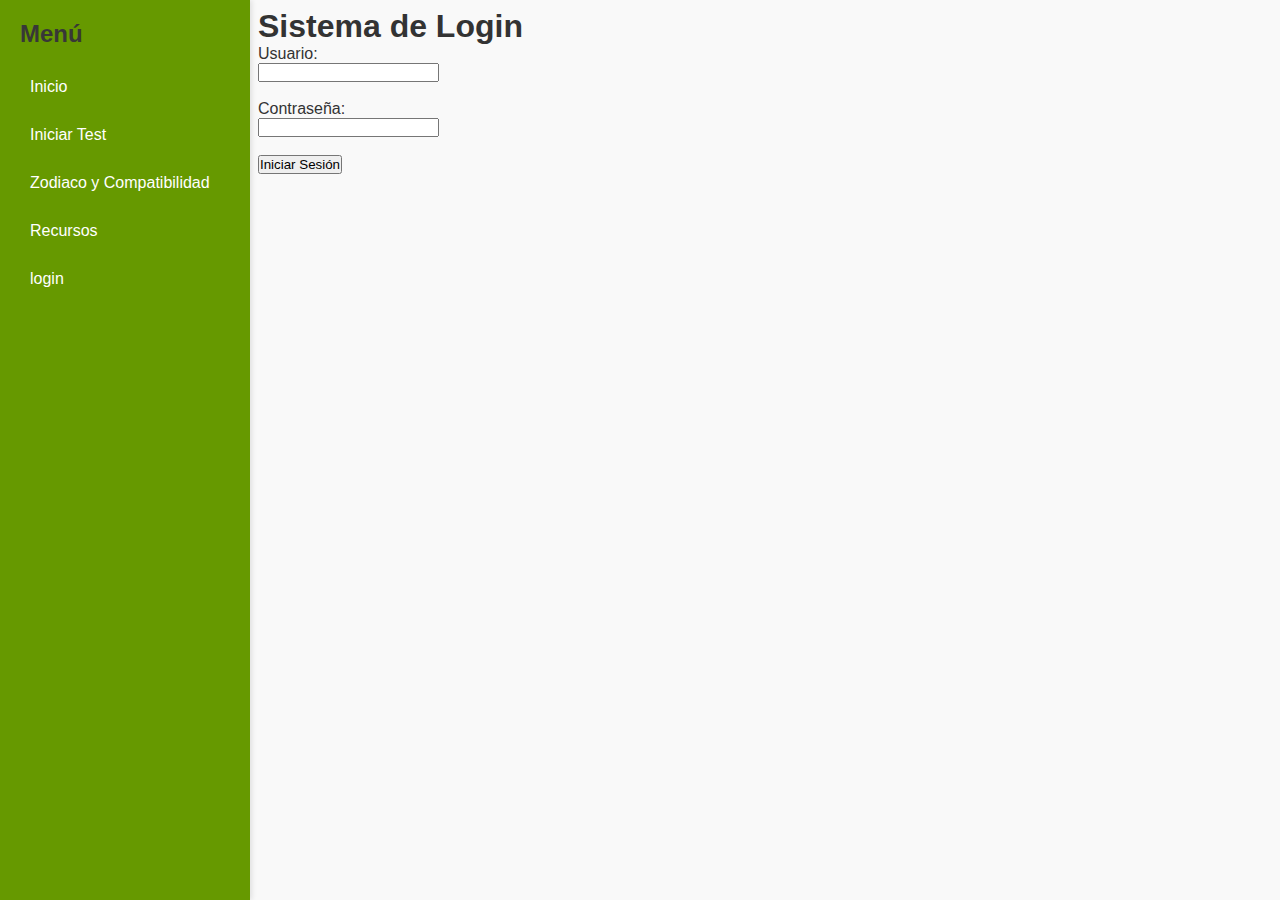
<file: login.html>
<!DOCTYPE html>
<html lang="en">
<head>
  <meta charset="UTF-8">
  <meta name="viewport" content="width=device-width, initial-scale=1.0">
  <link rel="stylesheet" href="styles.css">
  <title>Sistema de Login</title>

</head>
<body>
    <div style="display: flex;">
        <div class="main-container">
            <!-- Barra Lateral -->
            <aside class="sidebar">
                <h2> <a class="menuu" href="index.html">Menú</a> </h2>
                <ul class="menu">
                    <li>
                        <a href="#" class="submenu-toggle menu-p">Inicio</a>
                            <ul class="submenu">
                                <li><a href="introduccion.html">Introducción al test</a></li>
                                <li><a href="introduccion.html">Qué es la compatibilidad astrológica</a></li>
                                <li><a href="introduccion.html">Ejemplos de parejas famosas</a></li>
                                <li><a href="introduccion.html">Noticias de astrología</a></li>
                            </ul>
                    </li>
                    <li>
                        <a href="test.html" class="submenu-toggle menu-p">Iniciar Test</a>
                        <ul class="submenu">
                            <li><a href="test.html">Realizar Test</a></li>                        
                        </ul>
                    </li>
                    
                    <li>
                        <a href="#" class="submenu-toggle menu-p">Zodiaco y Compatibilidad</a>
                        <ul class="submenu">
                            <li><a href="#descripcion">Descripción de signos</a></li>
                            <li><a href="#combinaciones">Combinaciones comunes</a></li>
                            <li><a href="#elementos">Relación con elementos</a></li>
                            <li><a href="#tendencias">Tendencias astrológicas</a></li>
                        </ul>
                    </li>
                    <li>
                        <a href="#" class="submenu-toggle menu-p">Recursos</a>
                        <ul class="submenu">
                            <li><a href="recursos.html">Blogs de astrología</a></li>
                            <li><a href="recursos.html">Videos explicativos</a></li>
                            <li><a href="recursos.html">Libros recomendados</a></li>
                            <li><a href="recursos.html">Aplicaciones complementarias</a></li>
                        </ul>
                    </li>
                    <li>
                        <a href="login.html" 
                        class="menu-p"
                        >login</a>
                    </li>
                </ul>
            </aside>

            
        </div>


        <div style="padding: 8px;">        
            <h1>Sistema de Login</h1>
            <form id="loginForm">
                <label for="username">Usuario:</label><br>
                <input type="text" id="username" name="username" required><br><br>

                <label for="password">Contraseña:</label><br>
                <input type="password" id="password" name="password" required><br><br>

                <button type="submit">Iniciar Sesión</button>
            </form>
        </div>
    </div>
  <script>
    const usuarios = [
      {
        username: "admin",
        password: "admin123",
        role: "administrador",
        datos: {
          nombre: "Admin",
          email: "admin@sistema.com"
        }
      },
      {
        username: "cliente1",
        password: "cliente123",
        role: "cliente",
        datos: {
          nombre: "Juan Pérez",
          email: "juan.perez@ejemplo.com"
        }
      },
      {
        username: "invitado1",
        password: "invitado123",
        role: "invitado",
        datos: {
          nombre: "Invitado Anónimo",
          email: "invitado@ejemplo.com"
        }
      }
    ];

    document.getElementById('loginForm').addEventListener('submit', function(event) {
      event.preventDefault();

      const username = document.getElementById('username').value;
      const password = document.getElementById('password').value;

      const usuario = usuarios.find(
        (user) => user.username === username && user.password === password
      );

      if (usuario) {
        redirigirSegunRol(usuario);
      } else {
        alert("Credenciales incorrectas. Intenta de nuevo.");
      }
    });

    function redirigirSegunRol(usuario) {
      if (usuario.role === "administrador") {
        mostrarPanelAdministrador();
      } else {
        
        switch (usuario.role) {
            
            case "cliente":
              window.location.href = "cliente.html";
              break;
            case "invitado":
              window.location.href = "invitado.html";
              break;
            default:
              alert("Rol no reconocido.");
        }

      }
    }

    function mostrarPanelAdministrador() {
      document.body.innerHTML = `
        <h1>Panel de Administrador</h1>
        <table>
          <thead>
            <tr>
              <th>Usuario</th>
              <th>Nombre</th>
              <th>Email</th>
              <th>Rol</th>
              <th>Acciones</th>
            </tr>
          </thead>
          <tbody>
            ${usuarios.map((user, index) => `
              <tr>
                <td>${user.username}</td>
                <td>${user.datos.nombre}</td>
                <td>${user.datos.email}</td>
                <td>${user.role}</td>
                <td>
                  <button onclick="editarUsuario(${index})">Editar</button>
                  <button onclick="eliminarUsuario(${index})">Eliminar</button>
                </td>
              </tr>
            `).join('')}
          </tbody>
        </table>
        <button onclick="agregarUsuario()">Agregar Usuario</button>
        <h2> <a class="menuu" href="index.html">Atras</a> </h2>
      `;
    }

    function editarUsuario(index) {
      const usuario = usuarios[index];
      const nuevoNombre = prompt("Ingrese el nuevo nombre:", usuario.datos.nombre);
      const nuevoEmail = prompt("Ingrese el nuevo email:", usuario.datos.email);
      if (nuevoNombre && nuevoEmail) {
        usuarios[index].datos.nombre = nuevoNombre;
        usuarios[index].datos.email = nuevoEmail;
        mostrarPanelAdministrador();
      }
    }

    function eliminarUsuario(index) {
      if (confirm("¿Está seguro de que desea eliminar este usuario?")) {
        usuarios.splice(index, 1);
        mostrarPanelAdministrador();
      }
    }

    function agregarUsuario() {
      const nuevoUsername = prompt("Ingrese el nombre de usuario:");
      const nuevoPassword = prompt("Ingrese la contraseña:");
      const nuevoNombre = prompt("Ingrese el nombre:");
      const nuevoEmail = prompt("Ingrese el email:");
      const nuevoRol = prompt("Ingrese el rol (administrador, cliente, invitado):");

      if (nuevoUsername && nuevoPassword && nuevoNombre && nuevoEmail && nuevoRol) {
        usuarios.push({
          username: nuevoUsername,
          password: nuevoPassword,
          role: nuevoRol,
          datos: {
            nombre: nuevoNombre,
            email: nuevoEmail
          }
        });
        mostrarPanelAdministrador();
      }
    }

    //
    document.querySelectorAll('.submenu-toggle').forEach(toggle => {
      toggle.addEventListener('click', event => {
          event.preventDefault();
          const submenu = toggle.nextElementSibling;
          submenu.classList.toggle('active');
      });
  });
  </script>
</body>
</html>
</file>
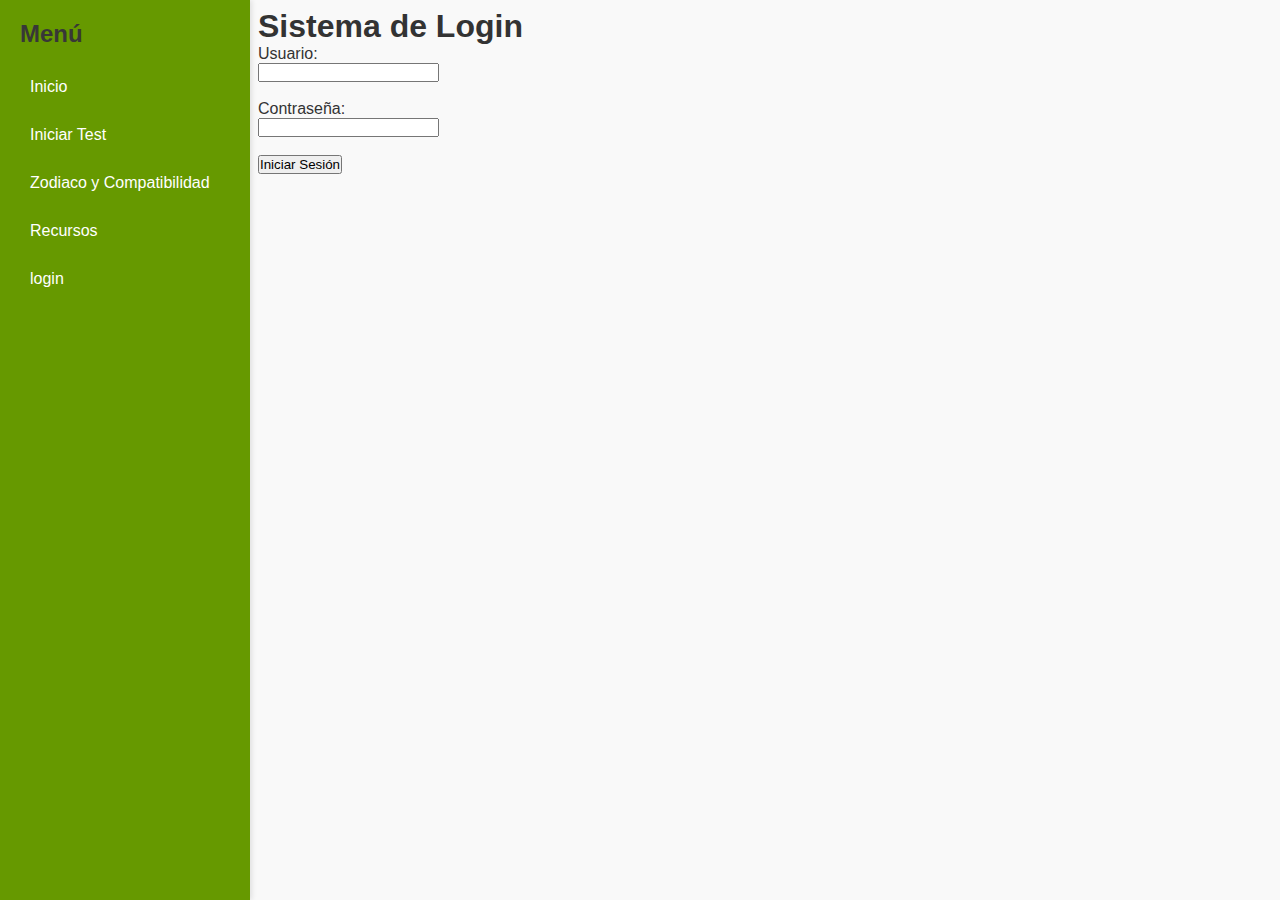
<file: perfil.html>
<!DOCTYPE html>
<html lang="en">
<head>
  <meta charset="UTF-8">
  <meta name="viewport" content="width=device-width, initial-scale=1.0">
  <link rel="stylesheet" href="styles.css">
  <title>Sistema de Login</title>

</head>
<body>
    <div style="display: flex;">
        <div class="main-container">
            <!-- Barra Lateral -->
            <aside class="sidebar">
                <h2> <a class="menuu" href="index.html">Menú</a> </h2>
                <ul class="menu">
                    <li>
                        <a href="#" class="submenu-toggle menu-p">Inicio</a>
                            <ul class="submenu">
                                <li><a href="introduccion.html">Introducción al test</a></li>
                                <li><a href="introduccion.html">Qué es la compatibilidad astrológica</a></li>
                                <li><a href="introduccion.html">Ejemplos de parejas famosas</a></li>
                                <li><a href="introduccion.html">Noticias de astrología</a></li>
                            </ul>
                    </li>
                    <li>
                        <a href="test.html" class="submenu-toggle menu-p">Iniciar Test</a>
                        <ul class="submenu">
                            <li><a href="test.html">Realizar Test</a></li>                        
                        </ul>
                    </li>
                    
                    <li>
                        <a href="#" class="submenu-toggle menu-p">Zodiaco y Compatibilidad</a>
                        <ul class="submenu">
                            <li><a href="#descripcion">Descripción de signos</a></li>
                            <li><a href="#combinaciones">Combinaciones comunes</a></li>
                            <li><a href="#elementos">Relación con elementos</a></li>
                            <li><a href="#tendencias">Tendencias astrológicas</a></li>
                        </ul>
                    </li>
                    <li>
                        <a href="#" class="submenu-toggle menu-p">Recursos</a>
                        <ul class="submenu">
                            <li><a href="recursos.html">Blogs de astrología</a></li>
                            <li><a href="recursos.html">Videos explicativos</a></li>
                            <li><a href="recursos.html">Libros recomendados</a></li>
                            <li><a href="recursos.html">Aplicaciones complementarias</a></li>
                        </ul>
                    </li>
                    <li>
                        <a href="login.html" 
                        class="menu-p"
                        >login</a>
                    </li>
                </ul>
            </aside>

            
        </div>


        <div style="padding: 8px;">        
            <h1>Sistema de Login</h1>
            <form id="loginForm">
                <label for="username">Usuario:</label><br>
                <input type="text" id="username" name="username" required><br><br>

                <label for="password">Contraseña:</label><br>
                <input type="password" id="password" name="password" required><br><br>

                <button type="submit">Iniciar Sesión</button>
            </form>
        </div>
    </div>
  <script>
    const usuarios = [
      {
        username: "admin",
        password: "admin123",
        role: "administrador",
        datos: {
          nombre: "Admin",
          email: "admin@sistema.com"
        }
      },
      {
        username: "cliente1",
        password: "cliente123",
        role: "cliente",
        datos: {
          nombre: "Juan Pérez",
          email: "juan.perez@ejemplo.com"
        }
      },
      {
        username: "invitado1",
        password: "invitado123",
        role: "invitado",
        datos: {
          nombre: "Invitado Anónimo",
          email: "invitado@ejemplo.com"
        }
      }
    ];

    document.getElementById('loginForm').addEventListener('submit', function(event) {
      event.preventDefault();

      const username = document.getElementById('username').value;
      const password = document.getElementById('password').value;

      const usuario = usuarios.find(
        (user) => user.username === username && user.password === password
      );

      if (usuario) {
        redirigirSegunRol(usuario);
      } else {
        alert("Credenciales incorrectas. Intenta de nuevo.");
      }
    });

    function redirigirSegunRol(usuario) {
      if (usuario.role == "cliente"  || usuario.role == "invitado") {
        mostrarPanelcliente();
      } 
    }

    function mostrarPanelcliente() {
      document.body.innerHTML = `
        <h1>Panel de Administrador</h1>
        <table>
          <thead>
            <tr>
              <th>Usuario</th>
              <th>Nombre</th>
              <th>Email</th>
              <th>Rol</th>
              <th>Acciones</th>
            </tr>
          </thead>
          <tbody>

            ${usuarios.map((user, index) => `
              <tr>
                <td>${user.username}</td>
                <td>${user.datos.nombre}</td>
                <td>${user.datos.email}</td>
                <td>${user.role}</td>
                
              </tr>
            `).join('')}

          </tbody>
        </table>
       
        <h2> <a class="menuu" href="index.html">Atras</a> </h2>
      `;
    }

    

    //
    document.querySelectorAll('.submenu-toggle').forEach(toggle => {
      toggle.addEventListener('click', event => {
          event.preventDefault();
          const submenu = toggle.nextElementSibling;
          submenu.classList.toggle('active');
      });
  });
  </script>
</body>
</html>
</file>
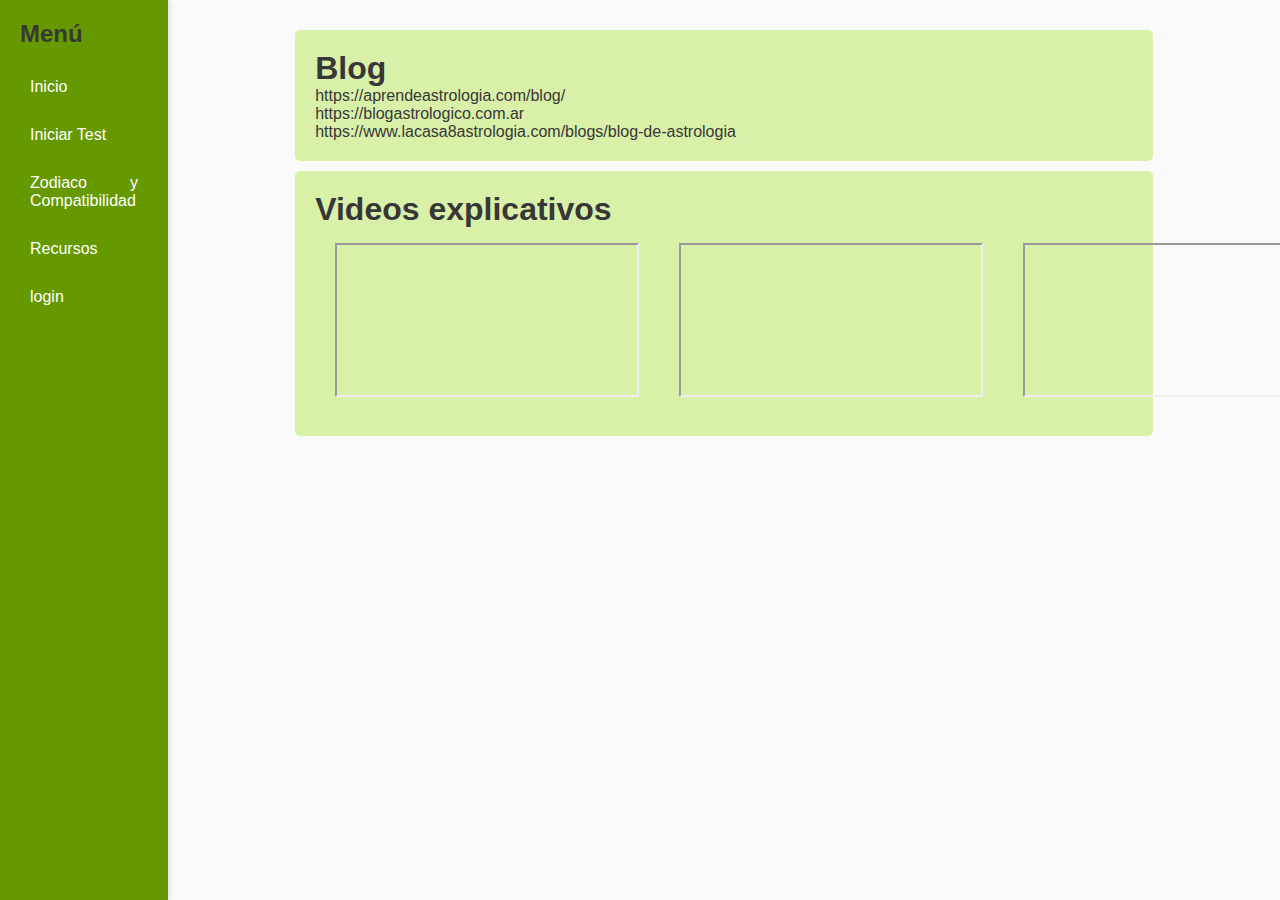
<file: recursos.html>
<!DOCTYPE html>
<html lang="es">
<head>
    <meta charset="UTF-8">
    <meta name="viewport" content="width=device-width, initial-scale=1.0">
    <title>Sinastría con Submenús</title>
    <link rel="stylesheet" href="styles.css">
</head>
<body>
    <div class="main-container">
        <!-- Barra Lateral -->
        <aside class="sidebar">
            <h2> <a class="menuu" href="index.html">Menú</a> </h2>
            <ul class="menu">
                <li>
                    <a href="#" class="submenu-toggle menu-p">Inicio</a>
                        <ul class="submenu">
                            <li><a href="introduccion.html">Introducción al test</a></li>
                            <li><a href="introduccion.html">Qué es la compatibilidad astrológica</a></li>
                            <li><a href="introduccion.html">Ejemplos de parejas famosas</a></li>
                            <li><a href="introduccion.html">Noticias de astrología</a></li>
                        </ul>
                </li>
                <li>
                    <a href="test.html" class="submenu-toggle menu-p">Iniciar Test</a>
                    <ul class="submenu">
                        <li><a href="test.html">Realizar Test</a></li>                        
                    </ul>
                </li>
                <!-- <li>
                    <a href="#" class="submenu-toggle menu-p">Resultados</a>
                    <ul class="submenu">
                        <li><a href="#resultados">Ver Resultados</a></li>
                    </ul>
                </li> -->
                <li>
                    <a href="#" class="submenu-toggle menu-p">Zodiaco y Compatibilidad</a>
                    <ul class="submenu">
                        <li><a href="#descripcion">Descripción de signos</a></li>
                        <li><a href="#combinaciones">Combinaciones comunes</a></li>
                        <li><a href="#elementos">Relación con elementos</a></li>
                        <li><a href="#tendencias">Tendencias astrológicas</a></li>
                    </ul>
                </li>
                <li>
                    <a href="#" class="submenu-toggle menu-p">Recursos</a>
                    <ul class="submenu">
                        <li><a href="recursos.html">Blogs de astrología</a></li>
                        <li><a href="recursos.html">Videos explicativos</a></li>
                        <li><a href="recursos.html">Libros recomendados</a></li>
                        <li><a href="recursos.html">Aplicaciones complementarias</a></li>
                    </ul>
                </li>
                <li>
                    <a href="login.html" 
                    class="menu-p"
                    >login</a>
                </li>
            </ul>
        </aside>

        <div class="cont-introduccion ">
            <div class="boxt">
                <h1>Blog</h1>
                <p>https://aprendeastrologia.com/blog/</p>
                <p>https://blogastrologico.com.ar</p>
                <p>https://www.lacasa8astrologia.com/blogs/blog-de-astrologia</p>
            </div>
            <div class="boxt ">
                <h1>Videos explicativos</h1>
                <div class="videoss">
                    <div class="video-container">
                        <iframe 
                            src="https://www.youtube.com/embed/dQw4w9WgXcQ" 
                            title="Video de YouTube"
                            allow="autoplay; fullscreen; clipboard-write; encrypted-media; picture-in-picture; web-share"
                            allowfullscreen>
                        </iframe>                    
                    </div>
                    <div class="video-container">
                        <iframe 
                            src="https://www.youtube.com/watch?v=6wcFqLLaqug" 
                            title="Video de YouTube"
                            allow="autoplay; fullscreen; clipboard-write; encrypted-media; picture-in-picture; web-share"
                            allowfullscreen>
                        </iframe>                    
                    </div>
                    <div class="video-container">
                        <iframe 
                            src="https://www.youtube.com/watch?v=LpKq2kQo_5s" 
                            title="Video de YouTube"
                            allow="autoplay; fullscreen; clipboard-write; encrypted-media; picture-in-picture; web-share"
                            allowfullscreen>
                        </iframe>                    
                    </div>
                </div>
            </div>
            <!-- <div class="boxt">
                <h1>Libros recomendados</h1>

            </div>

            <div class="boxt">
                <h1>Aplicaciones complementarias</h1>
            </div>
        </div> -->


        <script>
            // Lógica para mostrar/ocultar submenús
             document.querySelectorAll('.submenu-toggle').forEach(toggle => {
                toggle.addEventListener('click', event => {
                    event.preventDefault();
                    const submenu = toggle.nextElementSibling;
                    submenu.classList.toggle('active');
                });
            });
            
        </script>
    </body>
    </html>
</file>
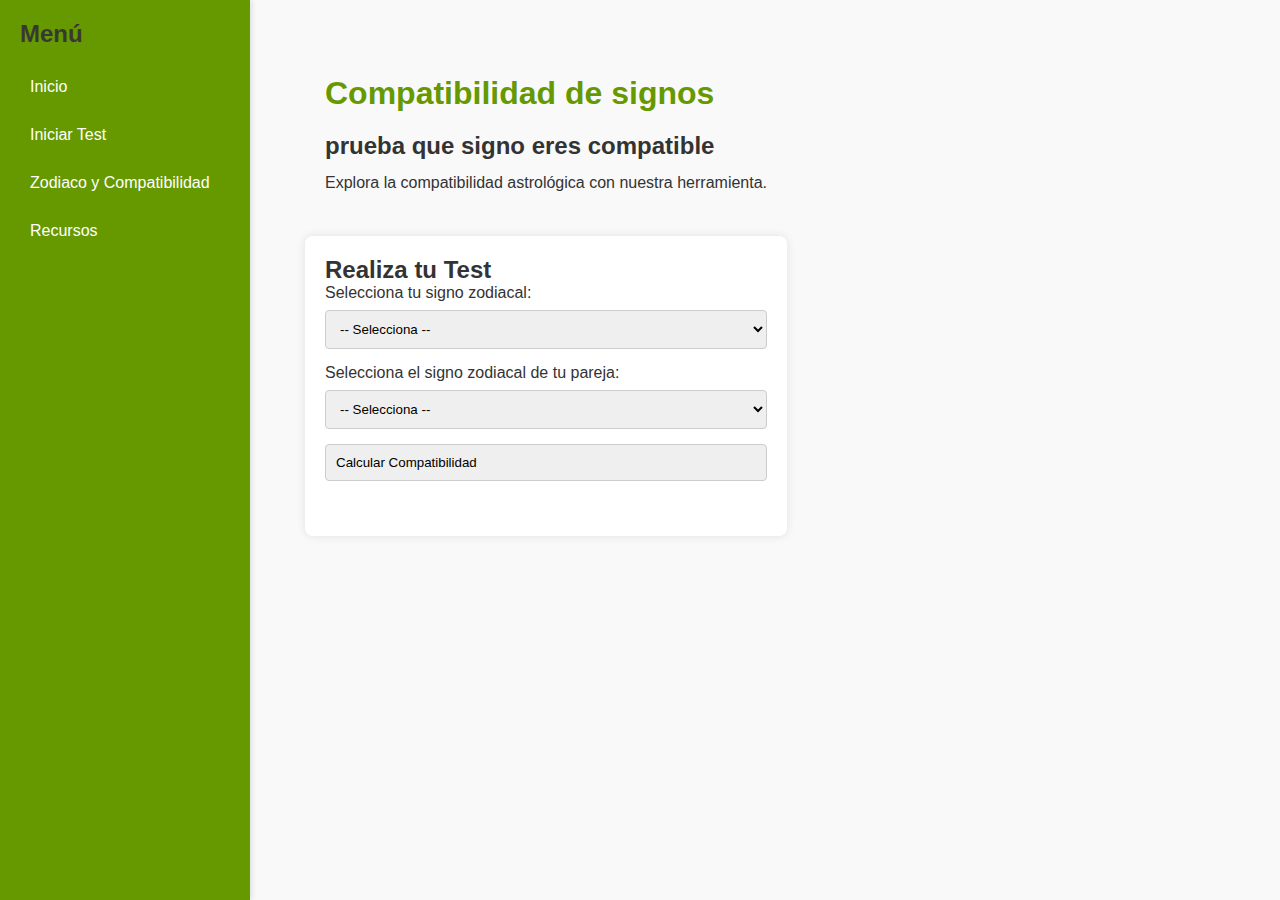
<file: test.html>
<!DOCTYPE html>
<html lang="es">
<head>
    <meta charset="UTF-8">
    <meta name="viewport" content="width=device-width, initial-scale=1.0">
    <title>Sinastría con Submenús</title>
    <link rel="stylesheet" href="styles.css">
</head>
<body>
    <div class="main-container">
        <!-- Barra Lateral -->
        <aside class="sidebar">
            <h2> <a class="menuu" href="index.html">Menú</a> </h2>
            <ul class="menu">
                <li>
                    <a href="#" class="submenu-toggle menu-p">Inicio</a>
                        <ul class="submenu">
                            <li><a href="introduccion.html">Introducción al test</a></li>
                            <li><a href="introduccion.html">Qué es la compatibilidad astrológica</a></li>
                            <li><a href="introduccion.html">Ejemplos de parejas famosas</a></li>
                            <li><a href="introduccion.html">Noticias de astrología</a></li>
                        </ul>
                </li>
                <li>
                    <a href="test.html" class="submenu-toggle menu-p">Iniciar Test</a>
                    <ul class="submenu">
                        <li><a href="test.html">Realizar Test</a></li>                        
                    </ul>
                </li>
                <li>
                    <a href="#" class="submenu-toggle menu-p">Zodiaco y Compatibilidad</a>
                    <ul class="submenu">
                        <li><a href="#descripcion">Descripción de signos</a></li>
                        <li><a href="#combinaciones">Combinaciones comunes</a></li>
                        <li><a href="#elementos">Relación con elementos</a></li>
                        <li><a href="#tendencias">Tendencias astrológicas</a></li>
                    </ul>
                </li>
                <li>
                    <a href="#" class="submenu-toggle menu-p">Recursos</a>
                    <ul class="submenu">
                        <li><a href="recursos.html">Blogs de astrología</a></li>
                        <li><a href="recursos.html">Videos explicativos</a></li>
                        <li><a href="recursos.html">Libros recomendados</a></li>
                        <li><a href="recursos.html">Aplicaciones complementarias</a></li>
                    </ul>
                </li>
            </ul>
        </aside>

        <section id="test">
            <!-- Contenido Principal -->
            <main class="content">
                <header>
                    <h1>Compatibilidad de signos</h1>
                </header>
                <section>
                    <h2>prueba que signo eres compatible</h2>
                    <p>Explora la compatibilidad astrológica con nuestra herramienta.</p>
                </section>
            </main>
            <div class="test-form">
                <h2>Realiza tu Test</h2>
                <label for="signoPropio">Selecciona tu signo zodiacal:</label>
                <select id="signoPropio">
                    <option value="">-- Selecciona --</option>
                    <option value="Aries">Aries</option>
                    <option value="Tauro">Tauro</option>
                    <option value="Géminis">Géminis</option>
                    <option value="Cáncer">Cáncer</option>
                    <option value="Leo">Leo</option>
                    <option value="Virgo">Virgo</option>
                    <option value="Libra">Libra</option>
                    <option value="Escorpio">Escorpio</option>
                    <option value="Sagitario">Sagitario</option>
                    <option value="Capricornio">Capricornio</option>
                    <option value="Acuario">Acuario</option>
                    <option value="Piscis">Piscis</option>
                </select>
    
                <label for="signoPareja">Selecciona el signo zodiacal de tu pareja:</label>
                <select id="signoPareja">
                    <option value="">-- Selecciona --</option>
                    <option value="Aries">Aries</option>
                    <option value="Tauro">Tauro</option>
                    <option value="Géminis">Géminis</option>
                    <option value="Cáncer">Cáncer</option>
                    <option value="Leo">Leo</option>
                    <option value="Virgo">Virgo</option>
                    <option value="Libra">Libra</option>
                    <option value="Escorpio">Escorpio</option>
                    <option value="Sagitario">Sagitario</option>
                    <option value="Capricornio">Capricornio</option>
                    <option value="Acuario">Acuario</option>
                    <option value="Piscis">Piscis</option>
                </select>
    
                <button onclick="calcularCompatibilidad()">Calcular Compatibilidad</button>
    
                <div id="resultado" class="results"></div>
            </div>
        </section>
</body>
<script>
    // Lógica para mostrar/ocultar submenús
     document.querySelectorAll('.submenu-toggle').forEach(toggle => {
        toggle.addEventListener('click', event => {
            event.preventDefault();
            const submenu = toggle.nextElementSibling;
            submenu.classList.toggle('active');
        });
    });
    // funciones para la compatibilidad
    function calcularCompatibilidad() {
        const signoPropio = document.getElementById('signoPropio').value;
        const signoPareja = document.getElementById('signoPareja').value;

        if (!signoPropio || !signoPareja) {
            alert('Por favor, selecciona todas las opciones para continuar.');
            return;
        }

        const compatibilidades = {
            Aries: { Aries: 50, Tauro: 70, Géminis: 90, Cáncer: 60, Leo: 85, Virgo: 55, Libra: 75, Escorpio: 65, Sagitario: 95, Capricornio: 45, Acuario: 80, Piscis: 50 },
            Tauro: { Aries: 70, Tauro: 60, Géminis: 55, Cáncer: 85, Leo: 50, Virgo: 90, Libra: 65, Escorpio: 75, Sagitario: 40, Capricornio: 95, Acuario: 45, Piscis: 80 },
            Géminis: { Aries: 90, Tauro: 55, Géminis: 70, Cáncer: 50, Leo: 85, Virgo: 65, Libra: 95, Escorpio: 60, Sagitario: 80, Capricornio: 45, Acuario: 90, Piscis: 70 },
            Cáncer: { Aries: 60, Tauro: 85, Géminis: 50, Cáncer: 75, Leo: 65, Virgo: 80, Libra: 55, Escorpio: 95, Sagitario: 40, Capricornio: 85, Acuario: 50, Piscis: 90 },
            Leo: { Aries: 85, Tauro: 50, Géminis: 85, Cáncer: 65, Leo: 70, Virgo: 60, Libra: 90, Escorpio: 75, Sagitario: 95, Capricornio: 55, Acuario: 85, Piscis: 65 },
            Virgo: { Aries: 55, Tauro: 90, Géminis: 65, Cáncer: 80, Leo: 60, Virgo: 75, Libra: 70, Escorpio: 85, Sagitario: 50, Capricornio: 95, Acuario: 45, Piscis: 85 },
            Libra: { Aries: 75, Tauro: 65, Géminis: 95, Cáncer: 55, Leo: 90, Virgo: 70, Libra: 80, Escorpio: 65, Sagitario: 85, Capricornio: 50, Acuario: 95, Piscis: 75 },
            Escorpio: { Aries: 65, Tauro: 75, Géminis: 60, Cáncer: 95, Leo: 75, Virgo: 85, Libra: 65, Escorpio: 70, Sagitario: 55, Capricornio: 90, Acuario: 50, Piscis: 85 },
            Sagitario: { Aries: 95, Tauro: 40, Géminis: 80, Cáncer: 40, Leo: 95, Virgo: 50, Libra: 85, Escorpio: 55, Sagitario: 70, Capricornio: 60, Acuario: 90, Piscis: 75 },
            Capricornio: { Aries: 45, Tauro: 95, Géminis: 45, Cáncer: 85, Leo: 55, Virgo: 95, Libra: 50, Escorpio: 90, Sagitario: 60, Capricornio: 70, Acuario: 65, Piscis: 80 },
            Acuario: { Aries: 80, Tauro: 45, Géminis: 90, Cáncer: 50, Leo: 85, Virgo: 45, Libra: 95, Escorpio: 50, Sagitario: 90, Capricornio: 65, Acuario: 75, Piscis: 70 },
            Piscis: { Aries: 50, Tauro: 80, Géminis: 70, Cáncer: 90, Leo: 65, Virgo: 85, Libra: 75, Escorpio: 85, Sagitario: 75, Capricornio: 80, Acuario: 70, Piscis: 60 }
        };

        const compatibilidad = compatibilidades[signoPropio]?.[signoPareja] || "Datos no disponibles";

        const resultado = typeof compatibilidad === 'number' 
            ? `Compatibilidad entre ${signoPropio} y ${signoPareja}: ${compatibilidad}%` 
            : compatibilidad;

        document.getElementById('resultado').textContent = resultado;
    }
</script> 
</html>
</file>
<file: styles.css>
/* Reset básico */
* {
    margin: 0;
    padding: 0;
    box-sizing: border-box;
    font-family: Arial, Helvetica, sans-serif;
    text-align: justify;
}

body {
    font-family: Arial, sans-serif;
    background-color: #f9f9f9;
    color: #333;
}

/* Estructura principal */
.main-container {
    display: flex;
    min-height: 100vh;
}

/* Barra lateral */
.sidebar {
    width: 250px;
    /* background: #4a90e2; */
    background: #669900;
    /* color: #fff; */
    color: #003300;
    padding: 20px;
    box-shadow: 2px 0 5px rgba(0, 0, 0, 0.1);
}

.sidebar h2 {
    margin-bottom: 20px;
    font-size: 1.5rem;
}

.sidebar ul {
    list-style: none;
}

.sidebar ul li {
    margin-bottom: 10px;
    color: #003300;
}
.menu-p{
    /* color: #003300; */
    color: #fff;
}
.sidebar ul li a {
    /* color: #fff; */
    /* color: #003300; */
    text-decoration: none;
    display: block;
    padding: 10px;
    border-radius: 5px;
    transition: background 0.3s;
}

.sidebar ul li a:hover {
    /* background: #333; */
    background: #87CC33;
    color: #003300;
}

/* Submenús */
.submenu {
    display: none;
    margin-top: 10px;
    margin-left: 10px;
    list-style: none;
}

.submenu.active {
    display: block;
}

.submenu li a {
    color: #003300;
    padding: 8px;
    font-size: 0.9rem;
    /* background: #577dc1; */
    background: #BBDD99;
}

.submenu li a:hover {
    background: #3a5da6;
    /* background: #87CC33; */
}

/* Contenido principal */
.content {
    flex: 1;
    padding: 20px;
}

.content header {
    margin-bottom: 20px;
}

.content h1 {
    font-size: 2rem;
    /* color: #4a90e2; */
    color: #669900;
}

.content h2 {
    margin-top: 20px;
    font-size: 1.5rem;
}

.content p {
    line-height: 1.6;
    margin-top: 10px;
}

/* test de compatibilidad */
#test{
    padding: 55px;
}
.contenedor-test{
    text-align: center;
}
.test-form {
    background-color: white;
    padding: 20px;
    border-radius: 8px;
    box-shadow: 0 0 10px rgba(0, 0, 0, 0.1);
    max-width: 500px;
    margin: 20px auto;
}
.test-form label {
    display: block;
    margin-bottom: 8px;
}
.test-form select, .test-form button {
    width: 100%;
    padding: 10px;
    margin-bottom: 15px;
    border: 1px solid #ccc;
    border-radius: 4px;
}
.results {
    text-align: center;
    margin-top: 20px;
}

/* introccion */
.cont-introduccion {
    width: 100%;
    padding: 20px;
    text-align: justify;
}

.boxt {
    width: 80%;         /* Ancho de cada caja */
    margin: 10px auto;  /* Centrado horizontal */
    padding: 20px;   /*   Espaciado interno */
    /* padding-right: 149px;
    padding-left: 149px;
    padding-top: 22px;
    padding-bottom: 22px; */
    background-color: #d8f0a8; /* Color de fondo */
    color: rgb(56, 55, 55);       /* Color del texto */
    text-align: center; /* Centrar texto */
    border-radius: 5px; /* Bordes redondeados */

}
.imagen-intro{
    width: 350px;
}
.text-cont{
    padding-right: 149px;
    padding-left: 149px;
    padding-top: 22px;
    padding-bottom: 22px;
}


.menuu{
    text-decoration: none;    
    color: rgb(56, 55, 55);
}

.videoss{
    display: flex;    
}
.video-container {
    -ms-flex-align: center;
    padding: 15px 20px;
}

/* .video-container {
    position: relative;
    
    max-width: 300px;
    margin: 20px auto;
    overflow: hidden;
    padding-top: 56.25%;
} */

/* .video-container iframe {
    position: absolute;
    top: 0;
    left: 0;
    width: 100%;
    height: 100%;
    border: none;
} */
</file>
